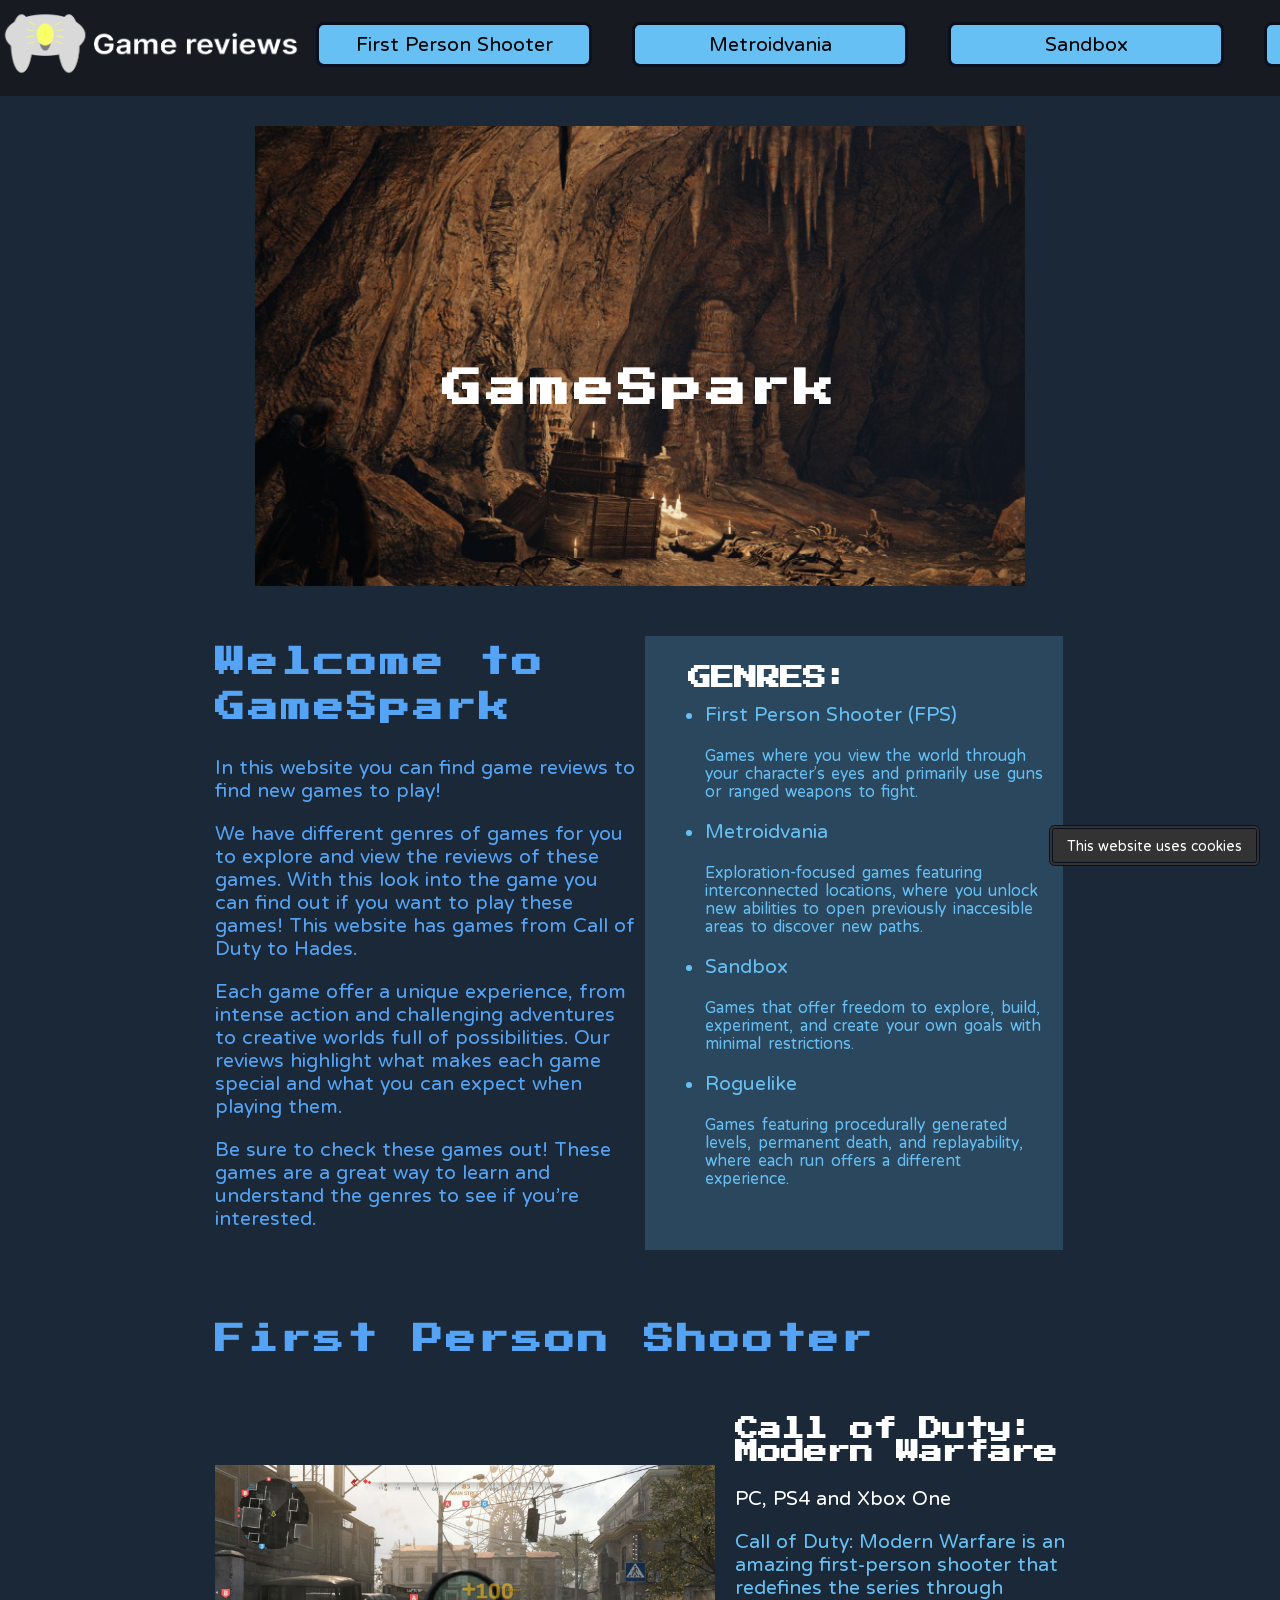
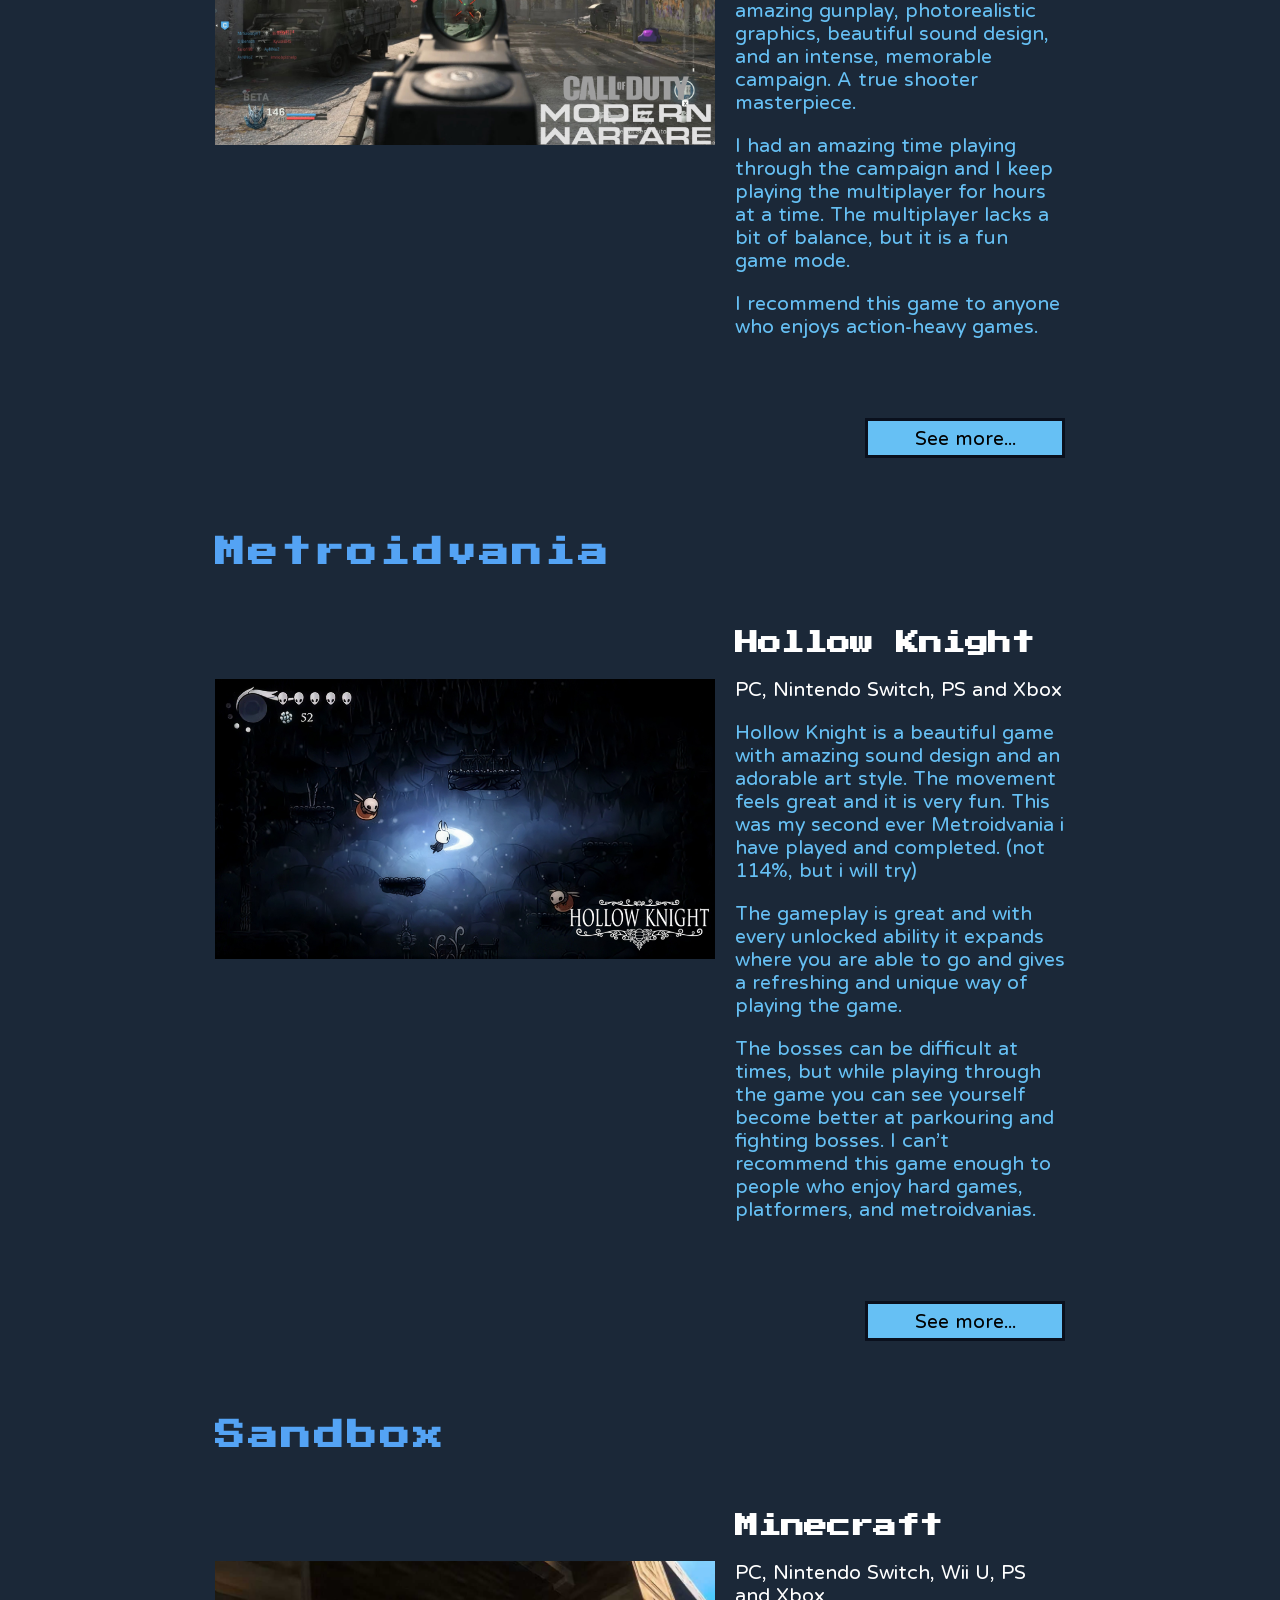
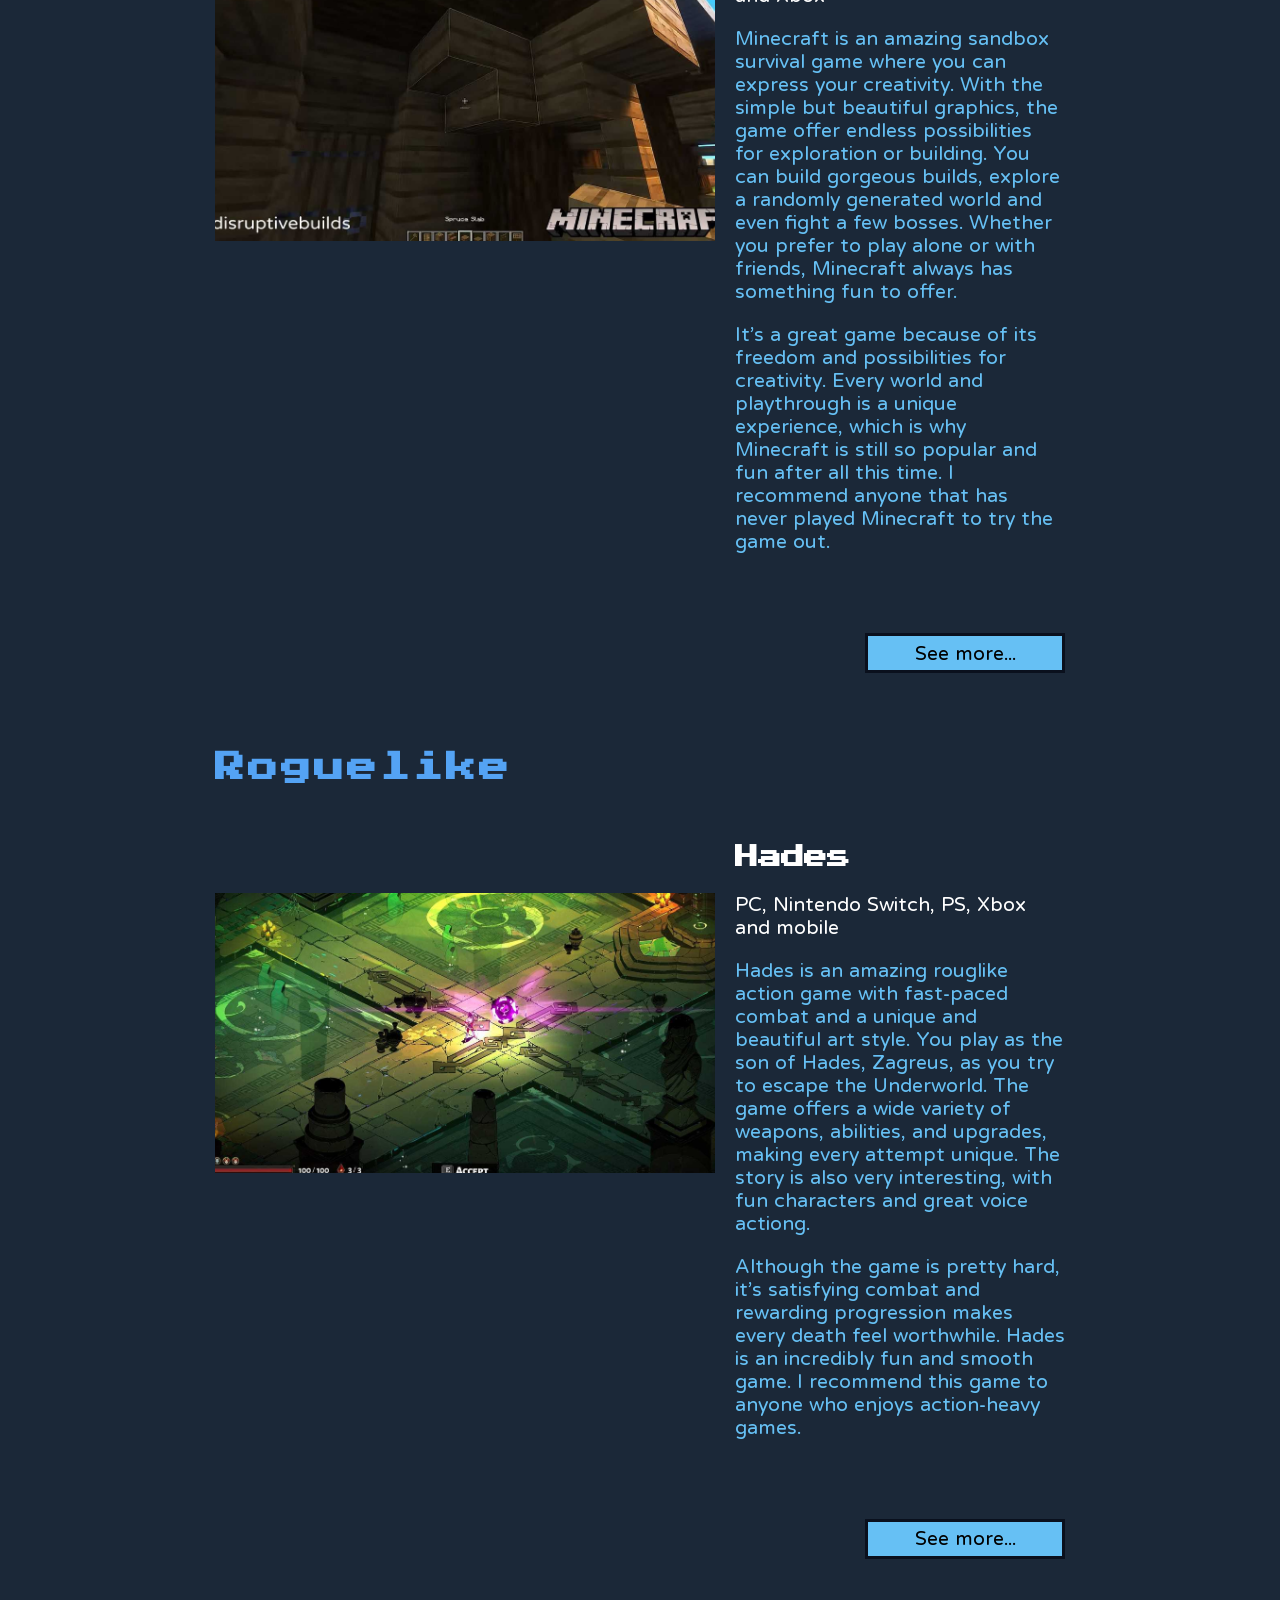
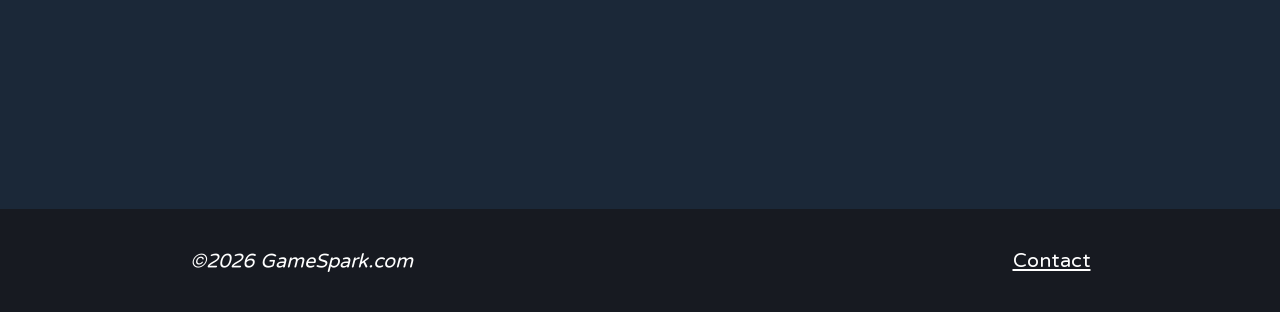
<file: index.html>
<!DOCTYPE html>
<html lang="en">
    <head> 
        <title>Home - GameSpark</title>
        <meta charset="utf-8"/>
        <meta name="Author" content="Laurens de Boer" />
        <meta name="description" content="This is a game review website called GameSpark. In this website you can find game reviews to find new games to play. We have different genres of games for you to explore and view the reviews of these games. With this look into the game you can find out if you want to play these games. This website has games from Call of Duty to Hades "/>
        <meta name="keywords" content="Game,Review,GameSpark,CallOfDuty,HollowKnight,Minecraft,Hades"/>
        <link
            rel="stylesheet"
            type="text/css"
            href="css/stylesheet.css"
        />
        <link 
            rel="icon"
            href="img/favicon.ico" 
            sizes="16x16"
            type="image/ico"
        /> <!-- favicon als naam straks met .ico -->
        <!-- ogg voor audio -->
    </head>
    <body class="grid-container">
            <header>
                <nav class="desktop-nav">
                    <ul>
                        <li class="nav1">
                            <a href="index.html"><img src="img/Logo.png" alt="GameSpark logo" title="GameSpark"/></a> <!-- nu nog tekst later foto <img src="logo.png" button= misschien -->
                        </li>

                        <li class="nav2">
                            <a href="FPS.html">First Person Shooter</a>
                        </li>

                        <li class="nav3">
                            <a href="Metroidvania.html">Metroidvania</a>
                        </li>

                        <li class="nav4">
                            <a href="Sandbox.html">Sandbox</a>
                        </li>

                        <li class="nav5">
                            <a href="Roguelike.html">Roguelike</a>
                        </li>
                        
                        <li class="nav6">
                            <a href="contact.html" class="contact">Contact</a>
                        </li>
                    </ul>
                </nav>

                <section class="mobile-nav">
                    <h3><a href="index.html" class="home-button"><img src="img/m-Logo.png" alt="GameSpark logo" title="GameSpark"/></a></h3>
                    <input type="checkbox" id="menu-toggle">
                    <label for="menu-toggle" class="hamburger">
                        <span></span>
                        <span></span>
                        <span></span>
                    </label>

                    <nav class="hamburger-menu">
                        <ul>
                            <li><a href="FPS.html">First Person Shooter</a></li>
                            <li><a href="Metroidvania.html">Metroidvania</a></li>
                            <li><a href="Sandbox.html">Sandbox</a></li>
                            <li><a href="Roguelike.html">Roguelike</a></li>
                            <li><a href="contact.html">Contact</a></li>
                        </ul>
                    </nav>
                </section>
            </header>
                <section class="hero">
                    <figure>
                        <img class="mainImg" src="./img/Hero.png" alt="A cave in the game Elden Ring" title="Elden Ring cave"/>
                        <figcaption><h1>GameSpark</h1></figcaption>
                    </figure>
                </section>
                <article>
                    <h2>Welcome to <strong>GameSpark</strong></h2>
                    <p>In this website you can find game reviews to find new games to play&excl;</p>
                    <p>We have different genres of games for you to explore and view the reviews of these games&period; With this look into the game you can find out if you want to play these games&excl; This website has games from Call of Duty to Hades&period;</p>
                    <p>Each game offer a unique experience&comma; from intense action and challenging adventures to creative worlds full of possibilities&period; Our reviews highlight what makes each game special and what you can expect when playing them&period;</p>
                    <p>Be sure to check these games out&excl; These games are a great way to learn and understand the genres to see if you&rsquo;re interested&period; </p>
                </article>
                <aside>
                        <h3>Genres&colon;</h3>
                        <ul>
                            <li>
                                <p>First Person Shooter (FPS)</p>
                                <p class="genre">Games where you view the world through your character&rsquo;s eyes and primarily use guns or ranged weapons to fight&period;</p>
                            </li>
                            <li>
                                <p>Metroidvania</p>
                                <p class="genre">Exploration-focused games featuring interconnected locations&comma; where you unlock new abilities to open previously inaccesible areas to discover new paths&period;</p>
                            </li>
                            <li>
                                <p>Sandbox</p>
                                <p class="genre">Games that offer freedom to explore&comma; build&comma; experiment&comma; and create your own goals with minimal restrictions&period;</p>
                            </li>
                            <li>
                                <p>Roguelike</p>
                                <p class="genre">Games featuring procedurally generated levels&comma; permanent death&comma; and replayability&comma; where each run offers a different experience&period;</p>
                            </li>
                        </ul>
                </aside>

                <section class="reviews">
                    <h2>First Person Shooter</h2>
                    <section>
                        <h3><img src="./img/CoD.png" alt="Call of Duty: Modern Warfare gameplay" title="CoD"/></h3>
                        <article>
                            <h3>Call of Duty&colon; Modern Warfare</h3>
                            <p class="consoles">PC&comma; PS4 and Xbox One</p>
                            <p>Call of Duty&colon; Modern Warfare is an amazing first-person shooter that redefines the series through amazing gunplay&comma; photorealistic graphics&comma; beautiful sound design&comma; and an intense&comma; memorable campaign&period; A true shooter masterpiece&period;</p>
                            <p>I had an amazing time playing through the campaign and I keep playing the multiplayer for hours at a time&period; The multiplayer lacks a bit of balance&comma; but it is a fun game mode&period;</p>
                            <p>I recommend this game to anyone who enjoys action&dash;heavy games&period;</p>
                        </article>
                    </section>
                    <form action="FPS.html" method="post"><button>See more...</button></form>
                    <h2>Metroidvania</h2>
                    <section>
                        <h3><img src="./img/HK.png" alt="Hollow Knight gameplay" title="Hollow Knight"/></h3>
                        <article>
                            <h3>Hollow Knight</h3> 
                            <p class="consoles">PC&comma; Nintendo Switch&comma; PS and Xbox</p>
                            <p>Hollow Knight is a beautiful game with amazing sound design and an adorable art style&period; The movement feels great and it is very fun&period; This was my second ever Metroidvania i have played and completed&period; &lpar;not 114&percnt;&comma; but i will try&rpar;</p>
                            <p>The gameplay is great and with every unlocked ability it expands where you are able to go and gives a refreshing and unique way of playing the game&period;</p>
                            <p>The bosses can be difficult at times&comma; but while playing through the game you can see yourself become better at parkouring and fighting bosses&period; I can&rsquo;t recommend this game enough to people who enjoy hard games&comma; platformers&comma; and metroidvanias&period;</p>
                        </article>
                    </section>
                    <form action="Metroidvania.html" method="post"><button>See more...</button></form>
                    <h2>Sandbox</h2>
                    <section>
                        <h3><img src="./img/MC.png" alt="Minecraft gameplay" title="Minecraft"/></h3>
                        <article>
                        <h3>Minecraft</h3> 
                            <p class="consoles">PC&comma; Nintendo Switch&comma; Wii U&comma; PS and Xbox</p>
                            <p>Minecraft is an amazing sandbox survival game where you can express your creativity&period; With the simple but beautiful graphics&comma; the game offer endless possibilities for exploration or building&period; You can build gorgeous builds&comma; explore a randomly generated world and even fight a few bosses&period; Whether you prefer to play alone or with friends&comma; Minecraft always has something fun to offer&period;</p>
                            <p>It&rsquo;s a great game because of its freedom and possibilities for creativity&period; Every world and playthrough is a unique experience&comma; which is why Minecraft is still so popular and fun after all this time&period; I recommend anyone that has never played Minecraft to try the game out&period;</p>
                        </article>
                    </section>
                    <form action="Sandbox.html" method="post"><button>See more...</button></form>
                    <h2>Roguelike</h2>
                    <section>
                        <h3><img src="img/Hades.png" alt="Hades gameplay" title="Hades"/></h3>
                        <article>
                            <h3>Hades</h3>
                            <p class="consoles">PC&comma; Nintendo Switch&comma; PS&comma; Xbox and mobile</p>
                            <p>Hades is an amazing rouglike action game with fast&hyphen;paced combat and a unique and beautiful art style&period; You play as the son of Hades&comma; Zagreus&comma; as you try to escape the Underworld&period; The game offers a wide variety of weapons&comma; abilities&comma; and upgrades&comma; making every attempt unique&period; The story is also very interesting&comma; with fun characters and great voice actiong&period;</p>
                            <p>Although the game is pretty hard&comma; it&rsquo;s satisfying combat and rewarding progression makes every death feel worthwhile&period; Hades is an incredibly fun and smooth game&period; I recommend this game to anyone who enjoys action&dash;heavy games&period;</p>
                        </article>
                    </section>
                    <form action="Roguelike.html" method="post"><button>See more...</button></form>
                </section>

                <section class="mobile-content">
                    <h3><a href="FPS.html">First Person Shooter</a></h3><h3><a href="Metroidvania.html">Metroidvania</a></h3>
                    <h3><a href="Sandbox.html">Sandbox</a></h3><h3><a href="Roguelike.html">Roguelike</a></h3>
                </section>
            <footer>
                <p><em>&copy;2026 GameSpark.com</em></p>
                <a href="contact.html">Contact</a>
            </footer>

            <p class="cookies">This website uses cookies</p>
            <!-- ook proberen om &....; te gebruiken, bij echt alle tekens zoals : '' "" en ? !, waarschijnlijk ook , en mis .-->
    </body>
</html>
</file>
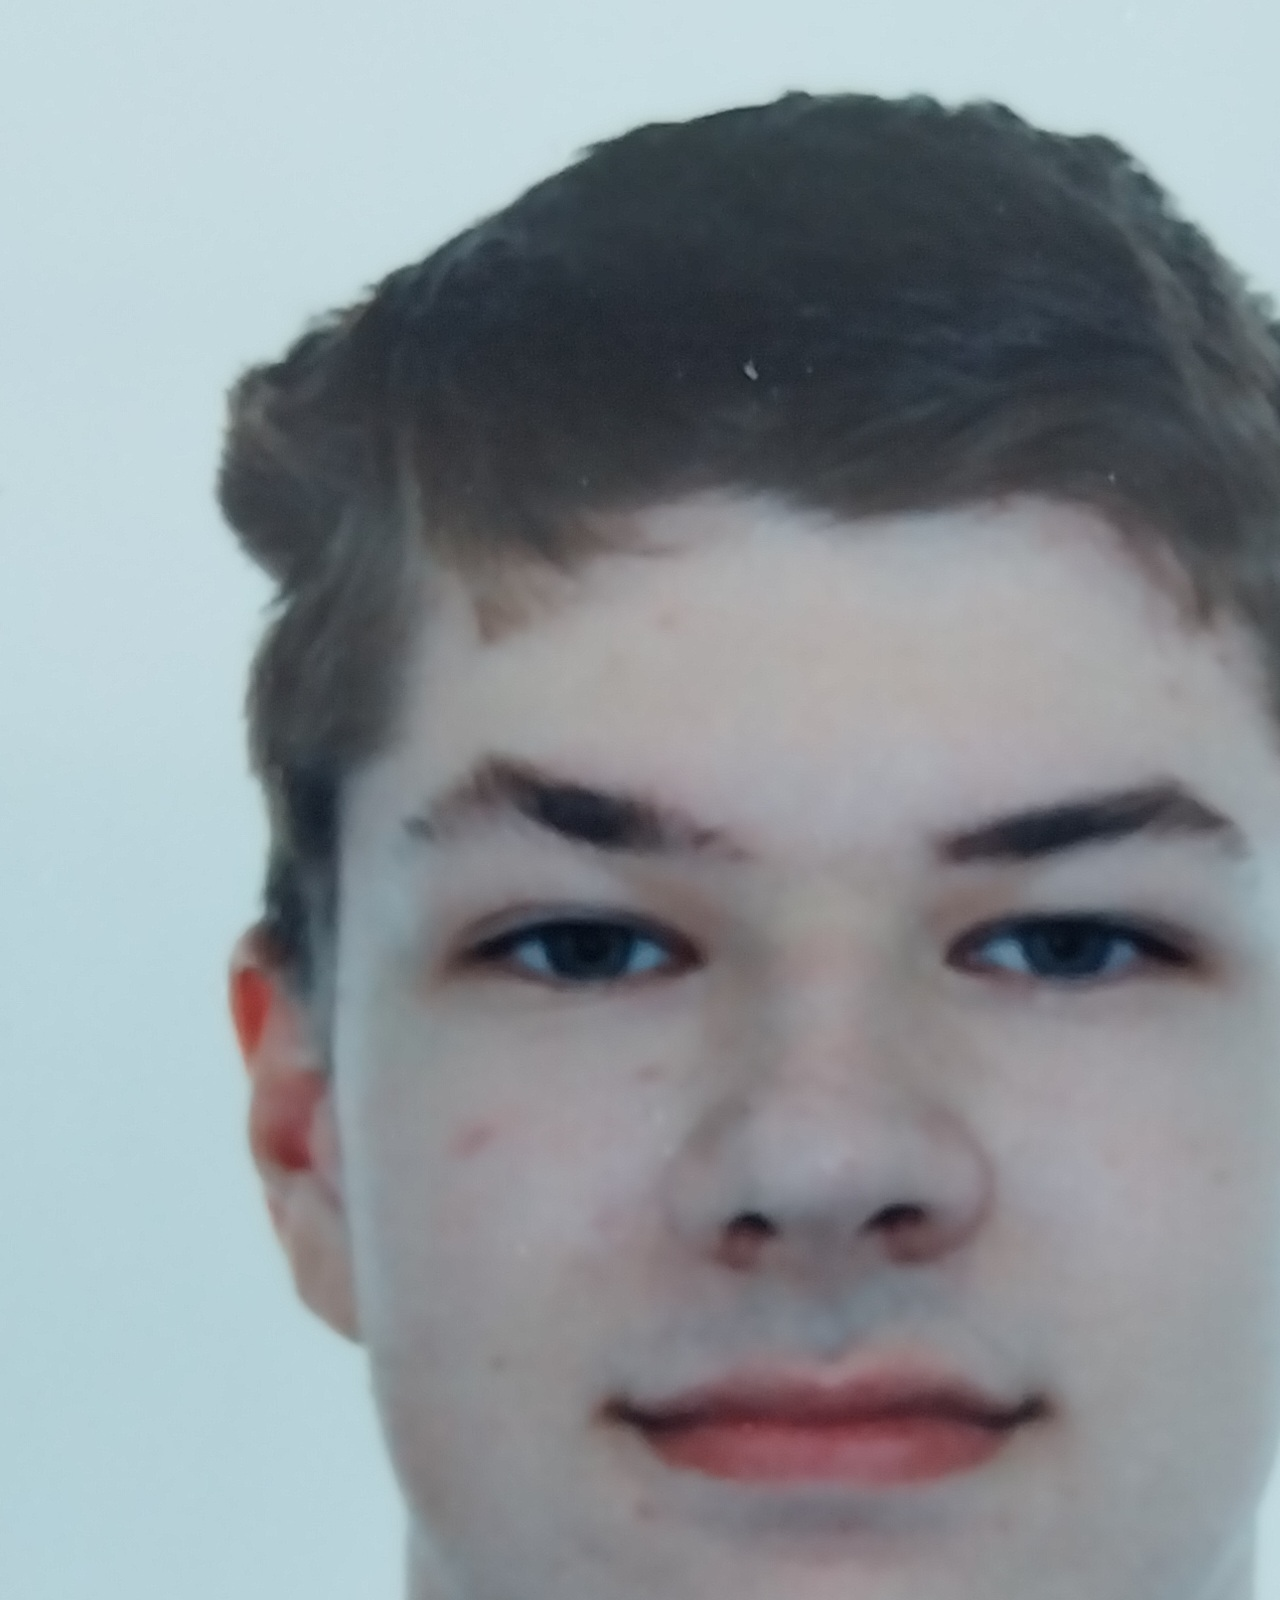
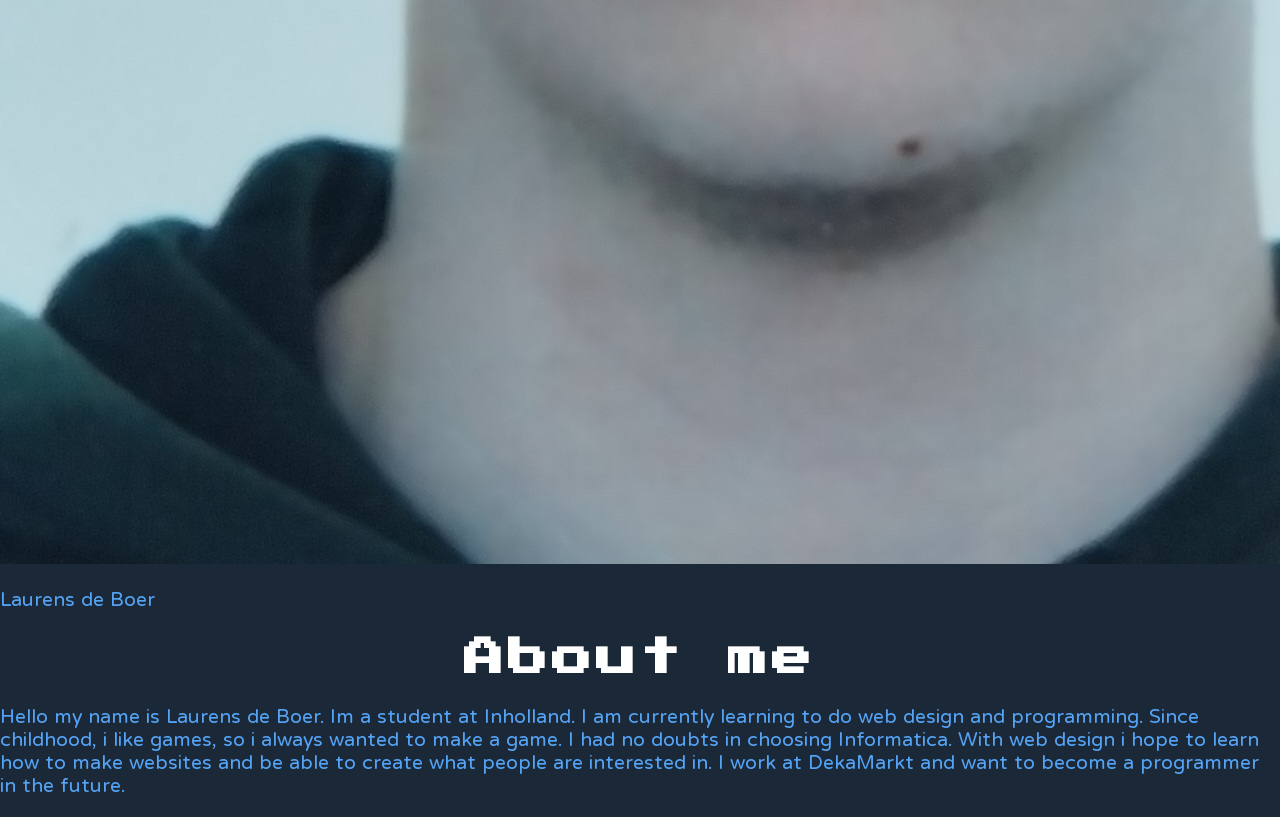
<file: aboutme.html>
<!DOCTYPE html>
<html lang="en">
    <head> 
        <title>About me</title>
        <meta charset="utf-8"/>
        <meta name="about  me" content="I talk about myself"/>
        <link
            rel="stylesheet"
            type="text/css"
            href="css/stylesheet.css"
        />
    </head>
    <body>
        <img src="img/face.jpg" alt="My face"/>
        <p>Laurens de Boer</p>
        <h1>About me</h1>
        <p>
            Hello my name is Laurens de Boer. 
            Im a student at Inholland. I am currently learning to do web design and programming. 
            Since childhood, i like games, so i always wanted to make a game. 
            I had no doubts in choosing Informatica. With web design i hope to learn 
            how to make websites and be able to create what people are interested in.
            I work at DekaMarkt and want to become a programmer in the future.
        </p>
    </body>
</html>
</file>
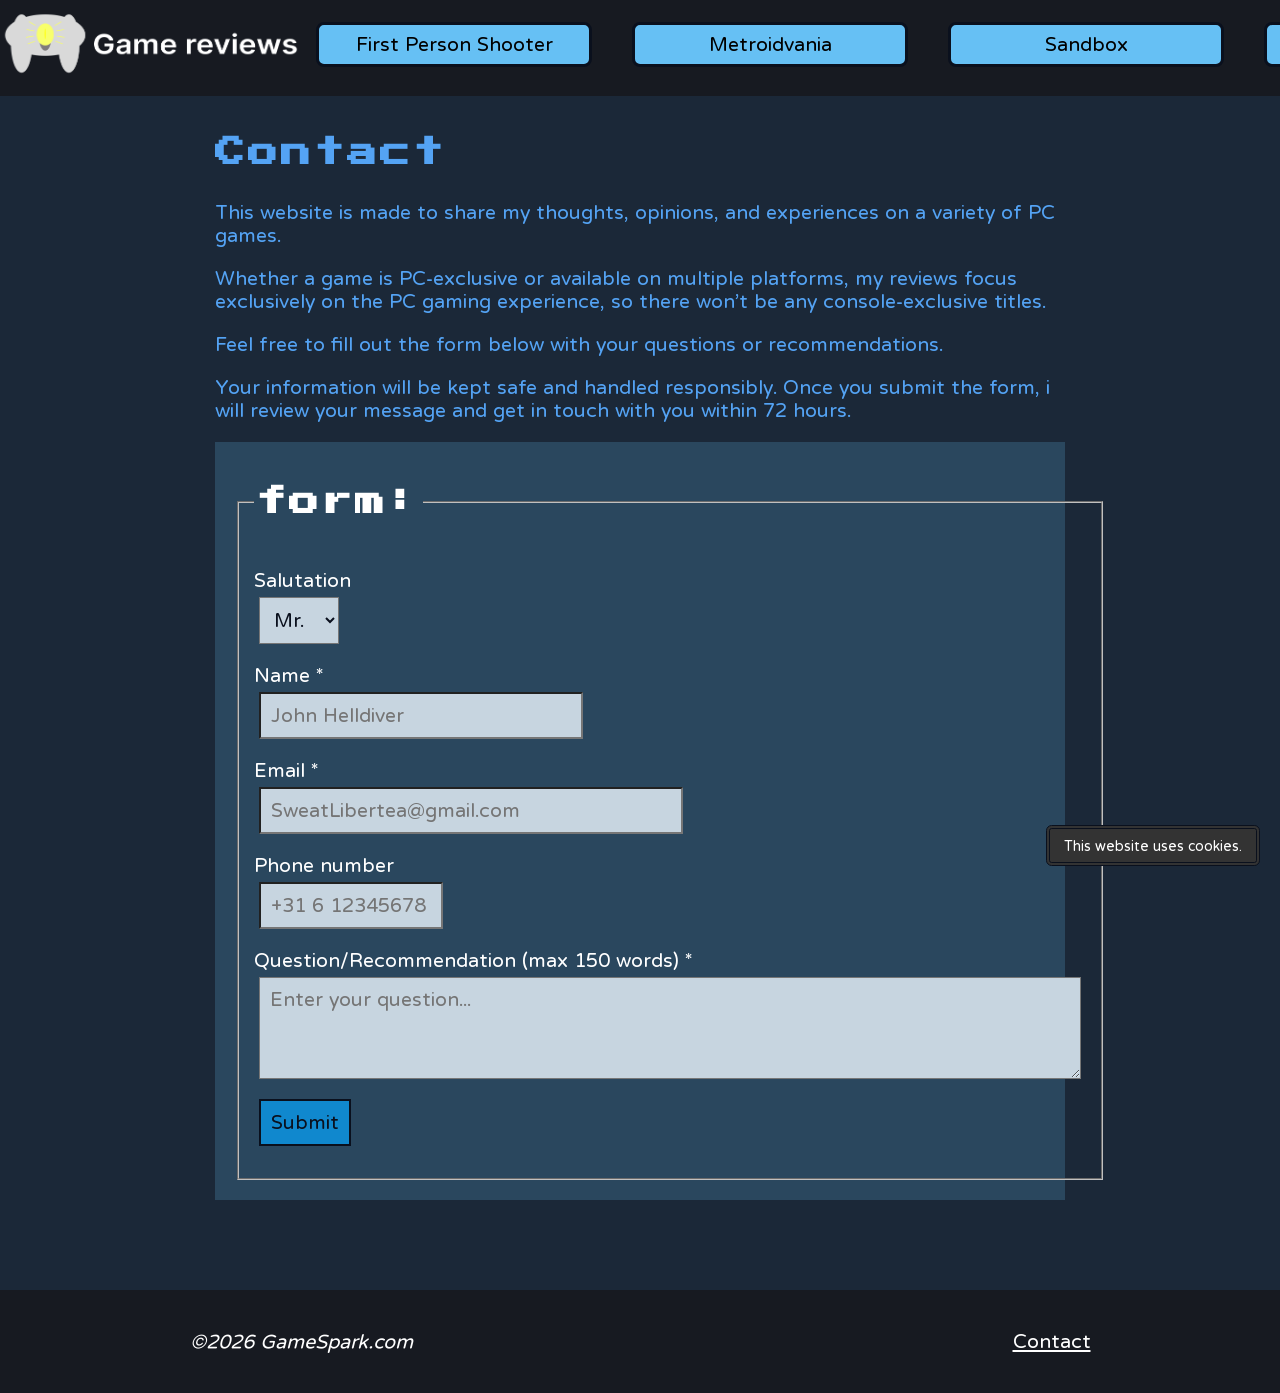
<file: contact.html>
<!DOCTYPE html>
<html lang="en">
    <head> 
        <title>Contact page - GameSpark</title>
        <meta charset="utf-8"/>
        <meta name="Author" content="Laurens de Boer" />
        <meta name="keywords" content="Game,Review,GameSpark,Question,Contact"/>
        <link
            rel="stylesheet"
            type="text/css"
            href="css/stylesheet.css"
        />
        <link 
            rel="icon"
            href="img/favicon.ico" 
            sizes="16x16"
            type="image/ico"
        />
        <!-- eigenlijk ogg voor audio -->
    </head>
    <body class="grid-container-contact">
            <header>
                <nav class="desktop-nav">
                    <ul>
                        <li class="nav1">
                            <a href="index.html"><img src="img/Logo.png" alt="GameSpark logo" title="GameSpark"/></a> <!-- nu nog tekst later foto <img src="logo.png" button= misschien -->
                        </li>

                        <li class="nav2">
                            <a href="FPS.html">First Person Shooter</a>
                        </li>

                        <li class="nav3">
                            <a href="Metroidvania.html">Metroidvania</a>
                        </li>

                        <li class="nav4">
                            <a href="Sandbox.html">Sandbox</a>
                        </li>

                        <li class="nav5">
                            <a href="Roguelike.html">Roguelike</a>
                        </li>
                        
                        <li class="nav6">
                            <a href="contact.html" class="contact">Contact</a>
                        </li>
                    </ul>
                </nav>

                <section class="mobile-nav">
                    <a href="index.html" class="home-button"><img src="img/m-Logo.png" alt="GameSpark logo" title="GameSpark"/></a>
                    <input type="checkbox" id="menu-toggle">
                    <label for="menu-toggle" class="hamburger">
                        <span></span>
                        <span></span>
                        <span></span>
                    </label>

                    <nav class="hamburger-menu">
                        <ul>
                            <li><a href="FPS.html">First Person Shooter</a></li>
                            <li><a href="Metroidvania.html">Metroidvania</a></li>
                            <li><a href="Sandbox.html">Sandbox</a></li>
                            <li><a href="Roguelike.html">Roguelike</a></li>
                            <li><a href="contact.html">Contact</a></li>
                        </ul>
                    </nav>
                </section>
            </header>
        
            <article>
                <h2>Contact</h2>
                <p>This website is made to share my thoughts&comma; opinions&comma; and experiences on a variety of PC games&period;</p>
                <p>Whether a game is PC&dash;exclusive or available on multiple platforms&comma; my reviews focus exclusively on the PC gaming experience&comma; so there won&rsquo;t be any console&dash;exclusive titles&period;</p>
                <p>Feel free to fill out the form below with your questions or recommendations&period;</p>
                <p>Your information will be kept safe and handled responsibly&period; Once you submit the form&comma; i will review your message and get in touch with you within 72 hours&period;</p>
                <section id="form">
                    <form>
                        <fieldset>
                            <legend><h2>form:</h2></legend>
                        
                            <p><label for="sal">Salutation</label>
                            <select id="sal" name="sal">
                                <option value="Mr&period;">Mr&period;</option>
                                <option value="Ms&period;">Ms&period;</option>
                                <option value="None">None</option>
                            </select></p>

                            <p><label for="name">Name &ast;</label>
                            <input type="text" id="name" name="name" placeholder="John Helldiver"> </p>

                            <p><label for="email">Email &ast;</label>
                            <input type="email" id="email" name="email" placeholder="SweatLibertea&commat;gmail&period;com"> </p>

                            <p><label for="phone">Phone number</label>
                            <input type="text" id="phone" name="phone" placeholder="+31 6 12345678"> </p>

                            <p><label>Question&sol;Recommendation &lpar;max 150 words&rpar; &ast;</label>
                            <textarea name="question" placeholder="Enter your question..." class="question"></textarea></p>
                            <p><input type="submit" value="Submit"/></p>
                        </fieldset>
                    </form>
                </section>
            </article>
            <footer>
                <p><em>&copy;2026 GameSpark.com</em></p>
                <a href="contact.html">Contact</a>
            </footer>

            <p class="cookies">This website uses cookies&period;</p>
            <!-- ook proberen om &....; te gebruiken, bij echt alle tekens zoals : '' "" en ? !, waarschijnlijk ook , en mis .-->
    </body>
</html>
</file>
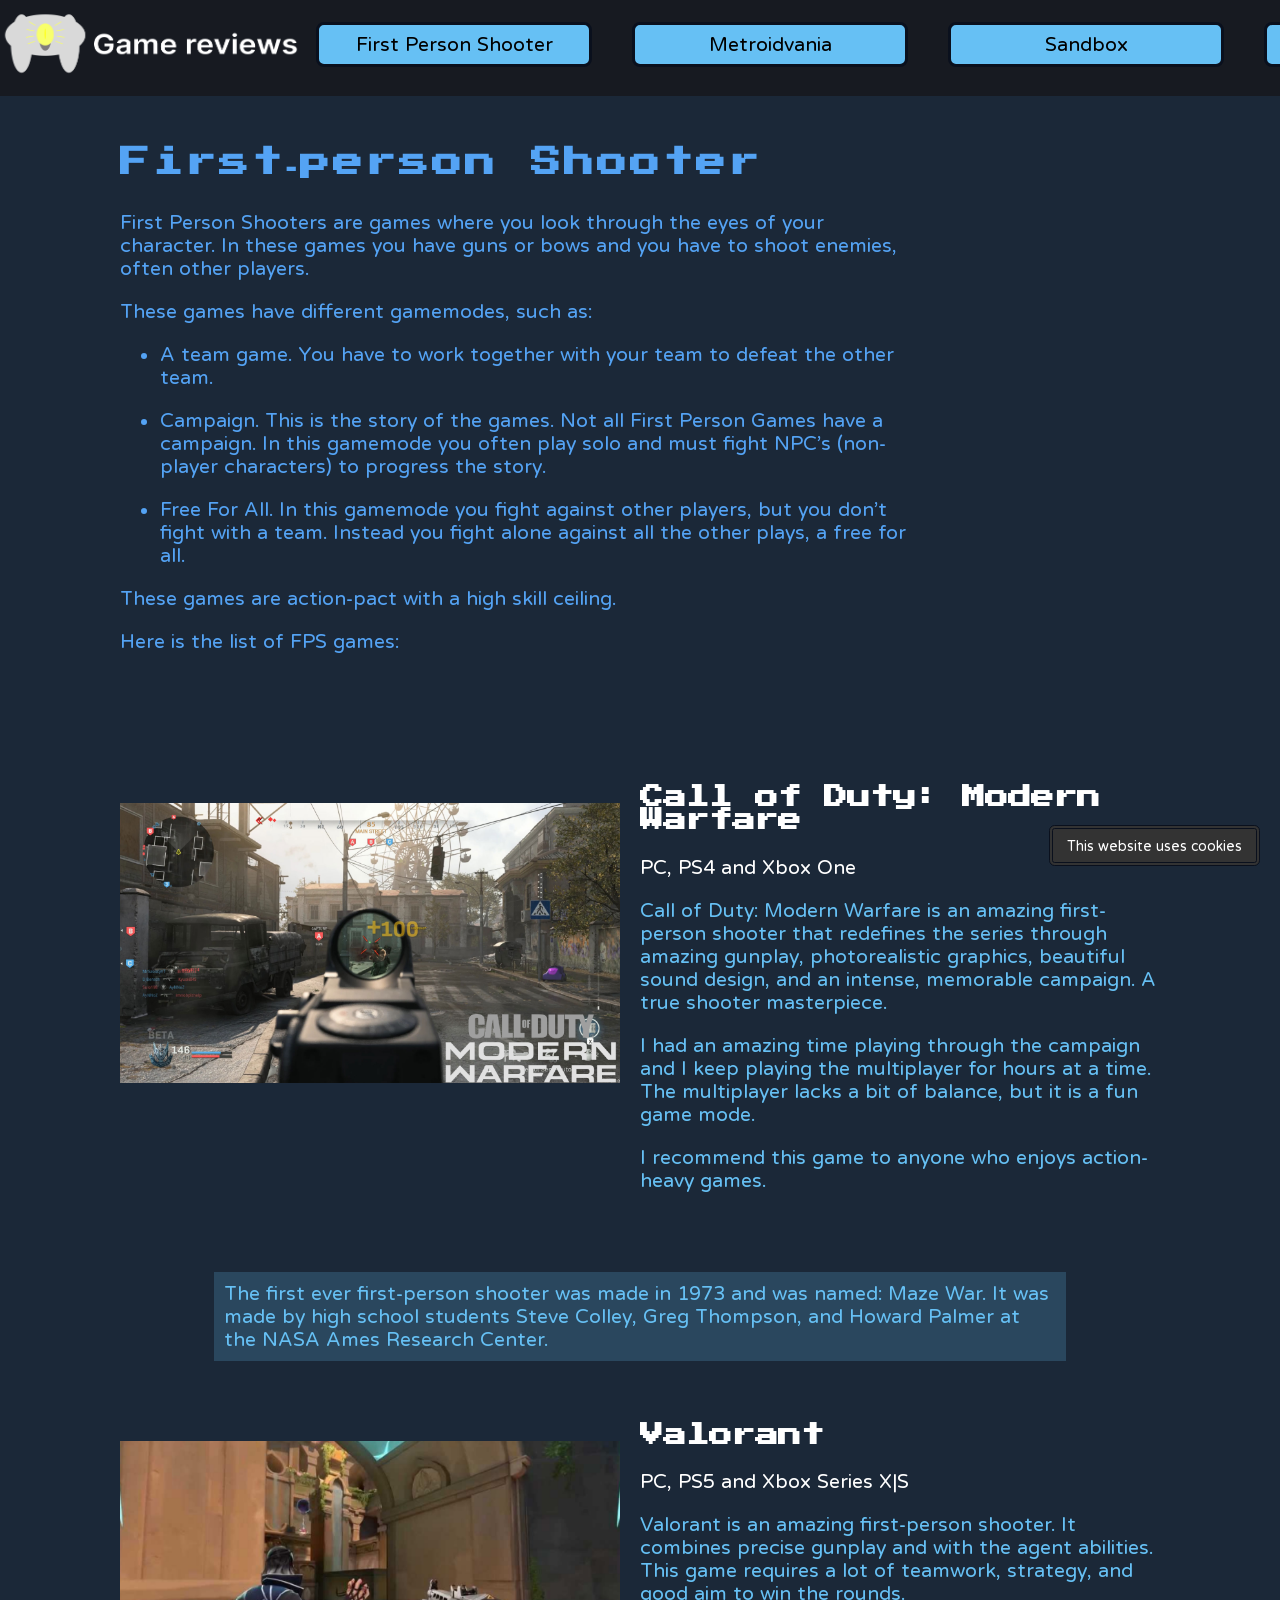
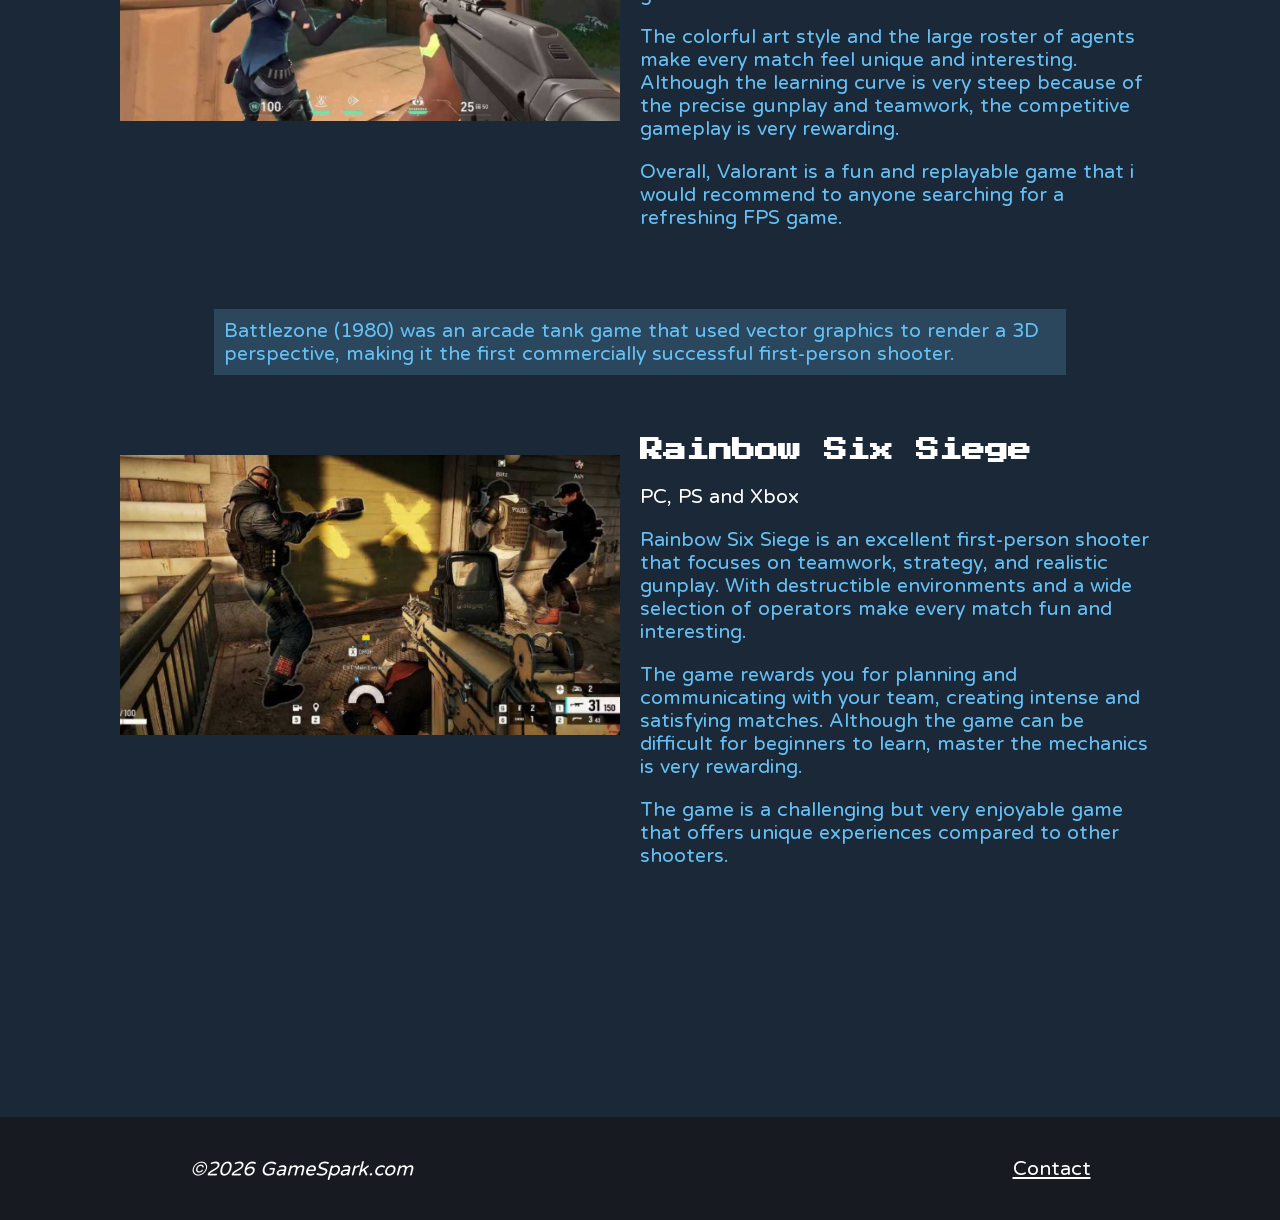
<file: FPS.html>
<!DOCTYPE html>
<html lang="en">
    <head> 
        <title>First Person Shooter - GameSpark</title>
        <meta charset="utf-8"/>
        <meta name="Author" content="Laurens de Boer" />
        <meta name="description" content="This is a page about FPS or First Person Shooter games. In this page you can find reviews about FPS to find new games to play."/>
        <meta name="keywords" content="Game,Review,GameSpark,CallOfDuty,Valorant,RainbowSixSiege"/>
        <link
            rel="stylesheet"
            type="text/css"
            href="css/stylesheet.css"
        />
        <link 
            rel="icon"
            href="img/favicon.ico" 
            sizes="16x16"
            type="image/ico"
        /> <!-- favicon als naam straks met .ico -->
        <!-- ogg voor audio -->
    </head>
    <body class="grid-container">
           <header>
                <nav class="desktop-nav">
                    <ul>
                        <li class="nav1">
                            <a href="index.html"><img src="img/Logo.png" alt="GameSpark logo" title="GameSpark"/></a> <!-- nu nog tekst later foto <img src="logo.png" button= misschien -->
                        </li>

                        <li class="nav2">
                            <a href="FPS.html">First Person Shooter</a>
                        </li>

                        <li class="nav3">
                            <a href="Metroidvania.html">Metroidvania</a>
                        </li>

                        <li class="nav4">
                            <a href="Sandbox.html">Sandbox</a>
                        </li>

                        <li class="nav5">
                            <a href="Roguelike.html">Roguelike</a>
                        </li>
                        
                        <li class="nav6">
                            <a href="contact.html" class="contact">Contact</a>
                        </li>
                    </ul>
                </nav>

                <section class="mobile-nav">
                    <a href="index.html" class="home-button"><img src="img/m-Logo.png" alt="GameSpark logo" title="GameSpark"/></a>
                    <input type="checkbox" id="menu-toggle">
                    <label for="menu-toggle" class="hamburger">
                        <span></span>
                        <span></span>
                        <span></span>
                    </label>

                    <nav class="hamburger-menu">
                        <ul>
                            <li><a href="FPS.html">First Person Shooter</a></li>
                            <li><a href="Metroidvania.html">Metroidvania</a></li>
                            <li><a href="Sandbox.html">Sandbox</a></li>
                            <li><a href="Roguelike.html">Roguelike</a></li>
                            <li><a href="contact.html">Contact</a></li>
                        </ul>
                    </nav>
                </section>
            </header>
                <article class="art-text">
                    <h2>First&dash;person Shooter</h2>
                    <p>First Person Shooters are games where you look through the eyes of your character&period; In these games you have guns or bows and you have to shoot enemies&comma; often other players&period;</p>
                    <p>These games have different gamemodes&comma; such as&colon;</p>
                    <ul>
                        <li>
                            <p>A team game&period; You have to work together with your team to defeat the other team&period;</p>
                        </li>
                        <li>
                            <p>Campaign&period; This is the story of the games&period; Not all First Person Games have a campaign&period; In this gamemode you often play solo and must fight NPC&rsquo;s &lpar;non&dash;player characters&rpar; to progress the story&period;</p>
                        </li>
                        <li>
                            <p>Free For All&period; In this gamemode you fight against other players&comma; but you don&rsquo;t fight with a team&period; Instead you fight alone against all the other plays&comma; a free for all&period;</p>
                        </li>
                    </ul>
                    <p>These games are action&dash;pact with a high skill ceiling&period;</p>
                    <p>Here is the list of FPS games&colon;</p>
                </article>
                <section class="reviews">
                    <section>
                        <img src="./img/CoD.png" alt="Call of Duty&colon; Modern Warfare gameplay" title="CoD"/> 
                        <article>
                            <h3>Call of Duty&colon; Modern Warfare</h3>
                            <p class="consoles">PC&comma; PS4 and Xbox One</p>
                            <p>Call of Duty&colon; Modern Warfare is an amazing first-person shooter that redefines the series through amazing gunplay&comma; photorealistic graphics&comma; beautiful sound design&comma; and an intense&comma; memorable campaign&period; A true shooter masterpiece&period;</p>
                            <p>I had an amazing time playing through the campaign and I keep playing the multiplayer for hours at a time&period; The multiplayer lacks a bit of balance&comma; but it is a fun game mode&period;</p>
                            <p>I recommend this game to anyone who enjoys action&dash;heavy games&period;</p>
                        </article>
                    </section>
                    <p class="facts">The first ever first&dash;person shooter was made in 1973 and was named&colon; Maze War&period; It was made by high school students Steve Colley&comma; Greg Thompson&comma; and Howard Palmer at the NASA Ames Research Center&period;</p>
                    <section>
                        <img src="./img/Valorant.png" alt="Valorant gameplay" title="Valorant"/>
                        <article>
                            <h3>Valorant</h3> 
                            <p class="consoles">PC&comma; PS5 and Xbox Series X&VerticalLine;S</p>
                            <p>Valorant is an amazing first-person shooter&period; It combines precise gunplay and with the agent abilities&period; This game requires a lot of teamwork&comma; strategy&comma; and good aim to win the rounds&period;</p>
                            <p>The colorful art style and the large roster of agents make every match feel unique and interesting&period; Although the learning curve is very steep because of the precise gunplay and teamwork&comma; the competitive gameplay is very rewarding&period;</p>
                            <p>Overall&comma; Valorant is a fun and replayable game that i would recommend to anyone searching for a refreshing FPS game&period;</p>
                        </article>
                    </section>
                    <p class="facts">Battlezone &lpar;1980&rpar; was an arcade tank game that used vector graphics to render a 3D perspective&comma; making it the first commercially successful first&dash;person shooter&period;</p>
                    <section>
                        <img src="./img/RSS.png" alt="Rainbow Six Siege gameplay" title="Rainbow Six Siege"/>
                        <article>
                        <h3>Rainbow Six Siege</h3> 
                        <p class="consoles">PC&comma; PS and Xbox</p>
                        <p>Rainbow Six Siege is an excellent first-person shooter that focuses on teamwork&comma; strategy&comma; and realistic gunplay&period; With destructible environments and a wide selection of operators make every match fun and interesting&period;</p>
                        <p>The game rewards you for planning and communicating with your team&comma; creating intense and satisfying matches&period; Although the game can be difficult for beginners to learn&comma; master the mechanics is very rewarding&period;</p>
                        <p>The game is a challenging but very enjoyable game that offers unique experiences compared to other shooters&period;</p>
                        </article>
                    </section>
                </section>
            <section class="mobile-page">
                <section class="mobile-carousel">
                    <input type="radio" name="fps-slide" id="slide1" checked>
                    <input type="radio" name="fps-slide" id="slide2">
                    <input type="radio" name="fps-slide" id="slide3">

                    <section class="carousel">
                        <section class="c-slide slide1">
                            <img src="img/CoD.png" alt="CoD gameplay" title="CoD">
                            <h3>Call of Duty&colon; Modern Warfare</h3>
                            <p>Call of Duty&colon; Modern Warfare is an amazing first-person shooter that redefines the series through amazing gunplay&comma; photorealistic graphics&comma; beautiful sound design&comma; and an intense&comma; memorable campaign&period; A true shooter masterpiece&period;</p>
                            <p>I had an amazing time playing through the campaign and I keep playing the multiplayer for hours at a time&period; The multiplayer lacks a bit of balance&comma; but it is a fun game mode&period;</p>
                            <p>I recommend this game to anyone who enjoys action&dash;heavy games&period;</p>
                        </section>

                        <section class="c-slide slide2">
                            <img src="img/Valorant.png" alt="Valorant gameplay" title="Valorant">
                            <h3>Valorant</h3> 
                            <p>Valorant is an amazing first-person shooter&period; It combines precise gunplay and with the agent abilities&period; This game requires a lot of teamwork&comma; strategy&comma; and good aim to win the rounds&period;</p>
                            <p>The colorful art style and the large roster of agents make every match feel unique and interesting&period; Although the learning curve is very steep because of the precise gunplay and teamwork&comma; the competitive gameplay is very rewarding&period;</p>
                            <p>Overall&comma; Valorant is a fun and replayable game that i would recommend to anyone searching for a refreshing FPS game&period;</p>
                        </section>

                        <section class="c-slide slide3">
                            <img src="img/RSS.png" alt="Rainbow Six Siege gameplay" title="Rainbow Six Siege">
                            <h3>Rainbow Six Siege</h3> 
                            <p class="consoles">PC&comma; PS and Xbox</p>
                            <p>Rainbow Six Siege is an excellent first-person shooter that focuses on teamwork&comma; strategy&comma; and realistic gunplay&period; With destructible environments and a wide selection of operators make every match fun and interesting&period;</p>
                            <p>The game rewards you for planning and communicating with your team&comma; creating intense and satisfying matches&period; Although the game can be difficult for beginners to learn&comma; master the mechanics is very rewarding&period;</p>
                            <p>The game is a challenging but very enjoyable game that offers unique experiences compared to other shooters&period;</p>
                        </section>
                    </section>

                    <section class="carousel-buttons">
                        <label for="slide3" class="left left1"></label>
                        <label for="slide1" class="left left2"></label>
                        <label for="slide2" class="left left3"></label>

                        <label for="slide2" class="right right1"></label>
                        <label for="slide3" class="right right2"></label>
                        <label for="slide1" class="right right3"></label>
                    </section>
                </section>

                <section class="mobile-funfacts">
                    <h2>Fun facts!</h2>
                    <ul>

                        <li>
                            <p>Fun fact number 1&colon;</p>
                            <p>The first ever first&dash;person shooter was made in 1973 and was named&colon; Maze War&period; It was made by high school students Steve Colley&comma; Greg Thompson&comma; and Howard Palmer at the NASA Ames Research Center&period;</p>
                        </li>

                        <li>
                            <p>Fun fact number 2&colon;</p>
                            <p>Battlezone &lpar;1980&rpar; was an arcade tank game that used vector graphics to render a 3D perspective&comma; making it the first commercially successful first&dash;person shooter&period;</p>
                        </li>
                    </ul>
                </section>
            </section>
            <footer>
                <p><em>&copy;2026 GameSpark.com</em></p>
                <a href="contact.html">Contact</a>
            </footer>

            <p class="cookies">This website uses cookies</p>
            <!-- ook proberen om &....; te gebruiken, bij echt alle tekens zoals : '' "" en ? !, waarschijnlijk ook , en mis .-->
    </body>
</html>
</file>
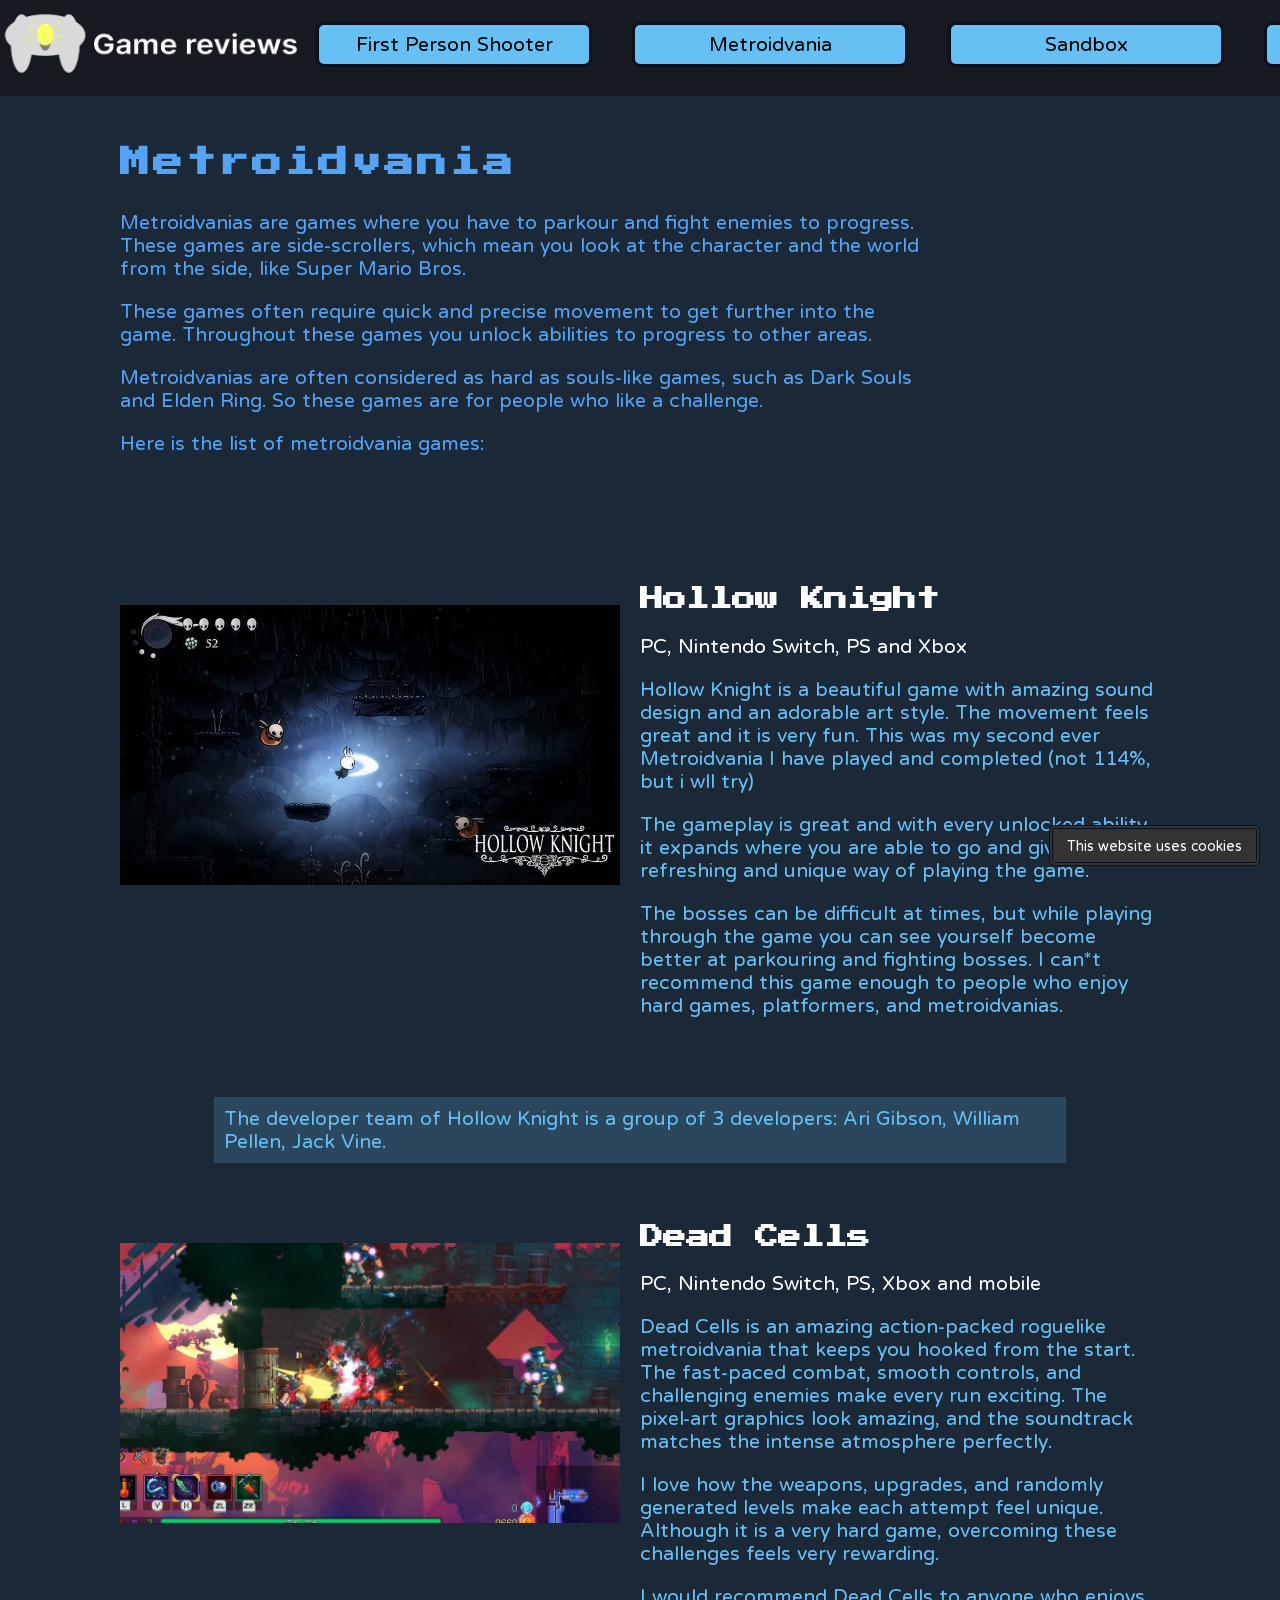
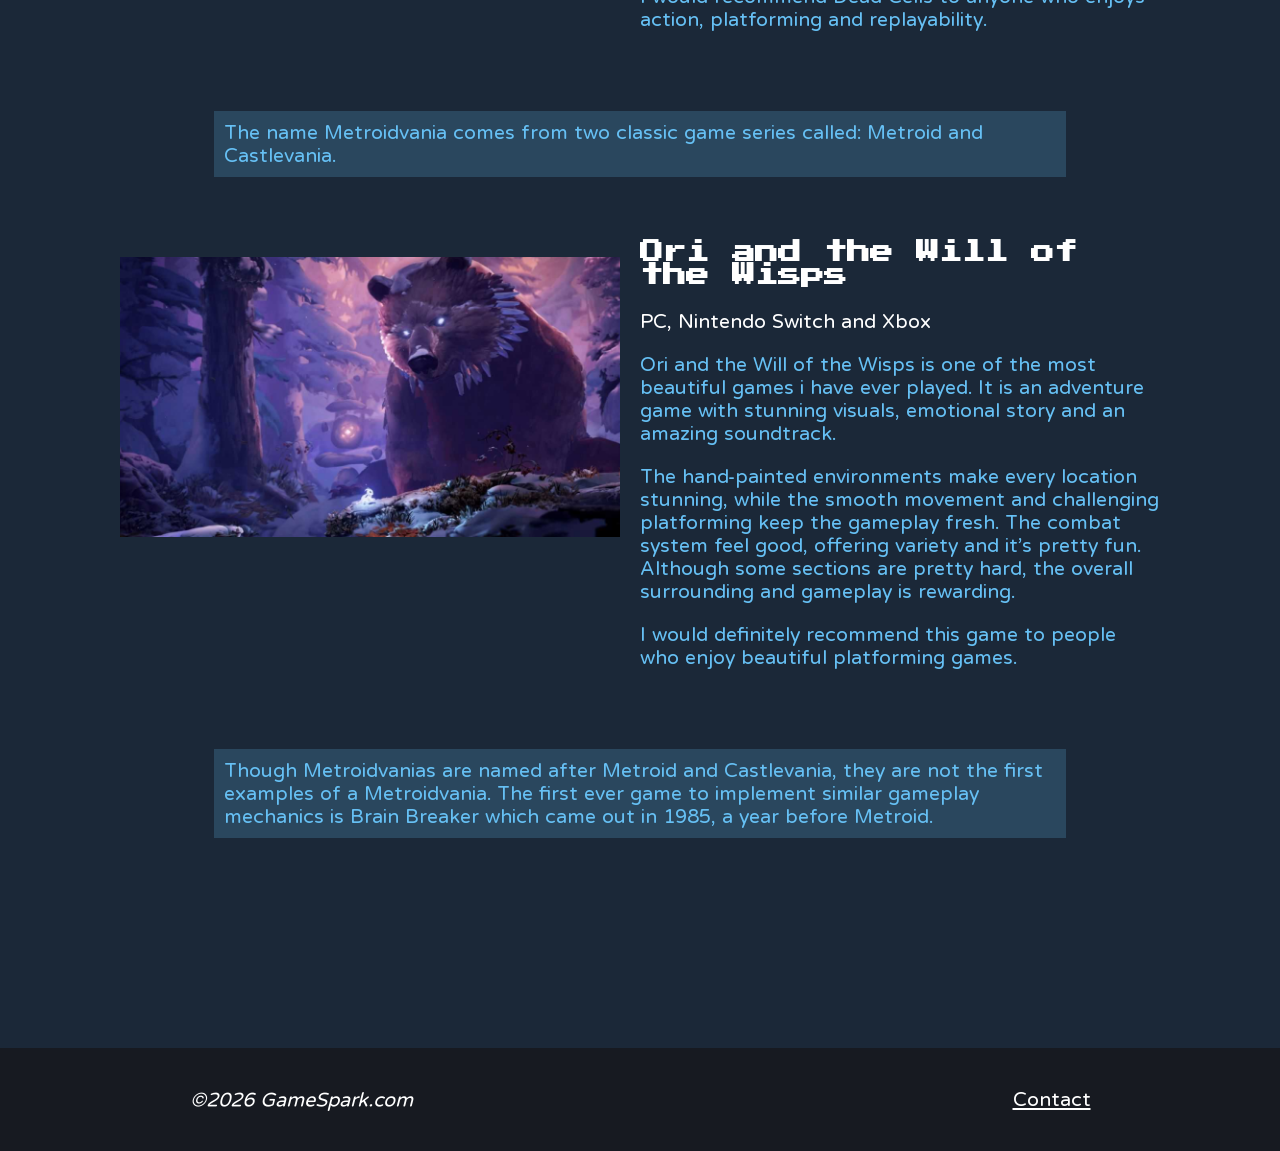
<file: Metroidvania.html>
<!DOCTYPE html>
<html lang="en">
    <head> 
        <title>Metroidvania - GameSpark</title>
        <meta charset="utf-8"/>
        <meta name="Author" content="Laurens de Boer" />
        <meta name="description" content="This is a page about metroidvania games. In this page you can find reviews about metroidvania to find new games to play."/>
        <meta name="keywords" content="Game,Review,GameSpark,HollowKnight,DeadCells,OriandtheWilloftheWisps"/>
        <link
            rel="stylesheet"
            type="text/css"
            href="css/stylesheet.css"
        />
        <link 
            rel="icon"
            href="img/favicon.ico" 
            sizes="16x16"
            type="image/ico"
        />
    </head>
    <body class="grid-container">
            <header>
                <nav class="desktop-nav">
                    <ul>
                        <li class="nav1">
                            <a href="index.html"><img src="img/Logo.png" alt="GameSpark logo" title="GameSpark"/></a> <!-- nu nog tekst later foto <img src="logo.png" button= misschien -->
                        </li>

                        <li class="nav2">
                            <a href="FPS.html">First Person Shooter</a>
                        </li>

                        <li class="nav3">
                            <a href="Metroidvania.html">Metroidvania</a>
                        </li>

                        <li class="nav4">
                            <a href="Sandbox.html">Sandbox</a>
                        </li>

                        <li class="nav5">
                            <a href="Roguelike.html">Roguelike</a>
                        </li>
                        
                        <li class="nav6">
                            <a href="contact.html" class="contact">Contact</a>
                        </li>
                    </ul>
                </nav>

                <section class="mobile-nav">
                    <a href="index.html" class="home-button"><img src="img/m-Logo.png" alt="GameSpark logo" title="GameSpark"/></a>
                    <input type="checkbox" id="menu-toggle">
                    <label for="menu-toggle" class="hamburger">
                        <span></span>
                        <span></span>
                        <span></span>
                    </label>

                    <nav class="hamburger-menu">
                        <ul>
                            <li><a href="FPS.html">First Person Shooter</a></li>
                            <li><a href="Metroidvania.html">Metroidvania</a></li>
                            <li><a href="Sandbox.html">Sandbox</a></li>
                            <li><a href="Roguelike.html">Roguelike</a></li>
                            <li><a href="contact.html">Contact</a></li>
                        </ul>
                    </nav>
                </section>
            </header>
                <article class="art-text">
                    <h2>Metroidvania</h2>
                    <p>Metroidvanias are games where you have to parkour and fight enemies to progress&period; These games are side&dash;scrollers&comma; which mean you look at the character and the world from the side&comma; like Super Mario Bros&period; </p>
                    <p>These games often require quick and precise movement to get further into the game&period; Throughout these games you unlock abilities to progress to other areas&period;</p>    
                    <p>Metroidvanias are often considered as hard as souls&dash;like games&comma; such as Dark Souls and Elden Ring&period; So these games are for people who like a challenge&period;</p>
                    <p>Here is the list of metroidvania games&colon;</p>
                </article>
                <section class="reviews">
                    <section>
                        <img src="./img/HK.png" alt="Hollow Knight gameplay" title="Hollow Knight"/> 
                        <article>
                            <h3>Hollow Knight</h3>
                            <p class="consoles">PC&comma; Nintendo Switch&comma; PS and Xbox</p>
                            <p>Hollow Knight is a beautiful game with amazing sound design and an adorable art style&period; The movement feels great and it is very fun&period; This was my second ever Metroidvania I have played and completed &lpar;not 114&percnt;&comma; but i wll try&rpar;</p>
                            <p>The gameplay is great and with every unlocked ability it expands where you are able to go and gives a refreshing and unique way of playing the game&period;</p>
                            <p>The bosses can be difficult at times&comma; but while playing through the game you can see yourself become better at parkouring and fighting bosses&period; I can&ast;t recommend this game enough to people who enjoy hard games&comma; platformers&comma; and metroidvanias&period;</p>
                        </article>
                    </section>
                    <p class="facts">The developer team of Hollow Knight is a group of 3 developers&colon; Ari Gibson&comma; William Pellen&comma; Jack Vine&period;</p>
                    <section>
                        <img src="./img/DC.png" alt="Dead Cells gameplay" title="Dead Cells"/>
                        <article>
                            <h3>Dead Cells</h3> 
                            <p class="consoles">PC&comma; Nintendo Switch&comma; PS&comma; Xbox and mobile</p>
                            <p>Dead Cells is an amazing action&dash;packed roguelike metroidvania that keeps you hooked from the start&period; The fast-paced combat&comma; smooth controls&comma; and challenging enemies make every run exciting&period; The pixel&dash;art graphics look amazing&comma; and the soundtrack matches the intense atmosphere perfectly&period;</p>
                            <p>I love how the weapons&comma; upgrades&comma; and randomly generated levels make each attempt feel unique&period; Although it is a very hard game&comma; overcoming these challenges feels very rewarding&period;</p>
                            <p>I would recommend Dead Cells to anyone who enjoys action&comma; platforming and replayability&period;</p>
                        </article>
                    </section>
                    <p class="facts">The name Metroidvania comes from two classic game series called&colon; Metroid and Castlevania&period;</p>
                    <section>
                        <img src="./img/Ori.png" alt="Ori and the Will of the Wisps gameplay" title="Ori and the Will of the Wisps"/>
                        <article>
                            <h3>Ori and the Will of the Wisps</h3> 
                            <p class="consoles">PC&comma; Nintendo Switch and Xbox</p>
                            <p>Ori and the Will of the Wisps is one of the most beautiful games i have ever played&period; It is an adventure game with stunning visuals&comma; emotional story and an amazing soundtrack&period;</p>
                            <p>The hand&dash;painted environments make every location stunning&comma; while the smooth movement and challenging platforming keep the gameplay fresh&period; The combat system feel good&comma; offering variety and it&rsquo;s pretty fun&period; Although some sections are pretty hard&comma; the overall surrounding and gameplay is rewarding&period;</p>
                            <p>I would definitely recommend this game to people who enjoy beautiful platforming games&period;</p>
                        </article>
                    </section>
                    <p class="facts">Though Metroidvanias are named after Metroid and Castlevania&comma; they are not the first examples of a Metroidvania&period; The first ever game to implement similar gameplay mechanics is Brain Breaker which came out in 1985&comma; a year before Metroid&period;</p>
                </section>
            <section class="mobile-page">
                <section class="mobile-carousel">
                    <input type="radio" name="fps-slide" id="slide1" checked>
                    <input type="radio" name="fps-slide" id="slide2">
                    <input type="radio" name="fps-slide" id="slide3">

                    <section class="carousel">
                        <section class="c-slide slide1">
                            <img src="./img/HK.png" alt="Hollow Knight gameplay" title="Hollow Knight"/> 
                            <h3>Hollow Knight</h3>
                            <p>Hollow Knight is a beautiful game with amazing sound design and an adorable art style&period; The movement feels great and it is very fun&period; This was my second ever Metroidvania I have played and completed &lpar;not 114&percnt;&comma; but i wll try&rpar;</p>
                            <p>The gameplay is great and with every unlocked ability it expands where you are able to go and gives a refreshing and unique way of playing the game&period;</p>
                            <p>The bosses can be difficult at times&comma; but while playing through the game you can see yourself become better at parkouring and fighting bosses&period; I can&ast;t recommend this game enough to people who enjoy hard games&comma; platformers&comma; and metroidvanias&period;</p>
                        </section>

                        <section class="c-slide slide2">
                            <img src="./img/DC.png" alt="Dead Cells gameplay" title="Dead Cells"/>
                            <h3>Dead Cells</h3> 
                            <p>Dead Cells is an amazing action&dash;packed roguelike metroidvania that keeps you hooked from the start&period; The fast-paced combat&comma; smooth controls&comma; and challenging enemies make every run exciting&period; The pixel&dash;art graphics look amazing&comma; and the soundtrack matches the intense atmosphere perfectly&period;</p>
                            <p>I love how the weapons&comma; upgrades&comma; and randomly generated levels make each attempt feel unique&period; Although it is a very hard game&comma; overcoming these challenges feels very rewarding&period;</p>
                            <p>I would recommend Dead Cells to anyone who enjoys action&comma; platforming and replayability&period;</p>
                        </section>

                        <section class="c-slide slide3">
                            <img src="./img/Ori.png" alt="Ori and the Will of the Wisps gameplay" title="Ori and the Will of the Wisps"/>
                            <h3>Ori and the Will of the Wisps</h3> 
                            <p>Ori and the Will of the Wisps is one of the most beautiful games i have ever played&period; It is an adventure game with stunning visuals&comma; emotional story and an amazing soundtrack&period;</p>
                            <p>The hand&dash;painted environments make every location stunning&comma; while the smooth movement and challenging platforming keep the gameplay fresh&period; The combat system feel good&comma; offering variety and it&rsquo;s pretty fun&period; Although some sections are pretty hard&comma; the overall surrounding and gameplay is rewarding&period;</p>
                            <p>I would definitely recommend this game to people who enjoy beautiful platforming games&period;</p>
                        </section>
                    </section>

                    <section class="carousel-buttons">
                        <label for="slide3" class="left left1"></label>
                        <label for="slide1" class="left left2"></label>
                        <label for="slide2" class="left left3"></label>

                        <label for="slide2" class="right right1"></label>
                        <label for="slide3" class="right right2"></label>
                        <label for="slide1" class="right right3"></label>
                    </section>
                </section>

                <section class="mobile-funfacts">
                    <h2>Fun facts!</h2>
                    <ul>

                        <li>
                            <p>Fun fact number 1&colon;</p>
                            <p>The developer team of Hollow Knight is a group of 3 developers&colon; Ari Gibson&comma; William Pellen&comma; Jack Vine&period;</p>
                        </li>

                        <li>
                            <p>Fun fact number 2&colon;</p>
                            <p>The name Metroidvania comes from two classic game series called&colon; Metroid and Castlevania&period;</p>
                        </li>

                        <li>
                            <p>Fun fact number 3&colon;</p>
                            <p>Though Metroidvanias are named after Metroid and Castlevania&comma; they are not the first examples of a Metroidvania&period; The first ever game to implement similar gameplay mechanics is Brain Breaker which came out in 1985&comma; a year before Metroid&period;</p>
                        </li>
                    </ul>
                </section>
            </section>
            <footer>
                <p><em>&copy;2026 GameSpark.com</em></p>
                <a href="contact.html">Contact</a>
            </footer>

            <p class="cookies">This website uses cookies</p>
            <!-- ook proberen om &....; te gebruiken, bij echt alle tekens zoals : '' "" en ? !, waarschijnlijk ook , en mis .-->
    </body>
</html>
</file>
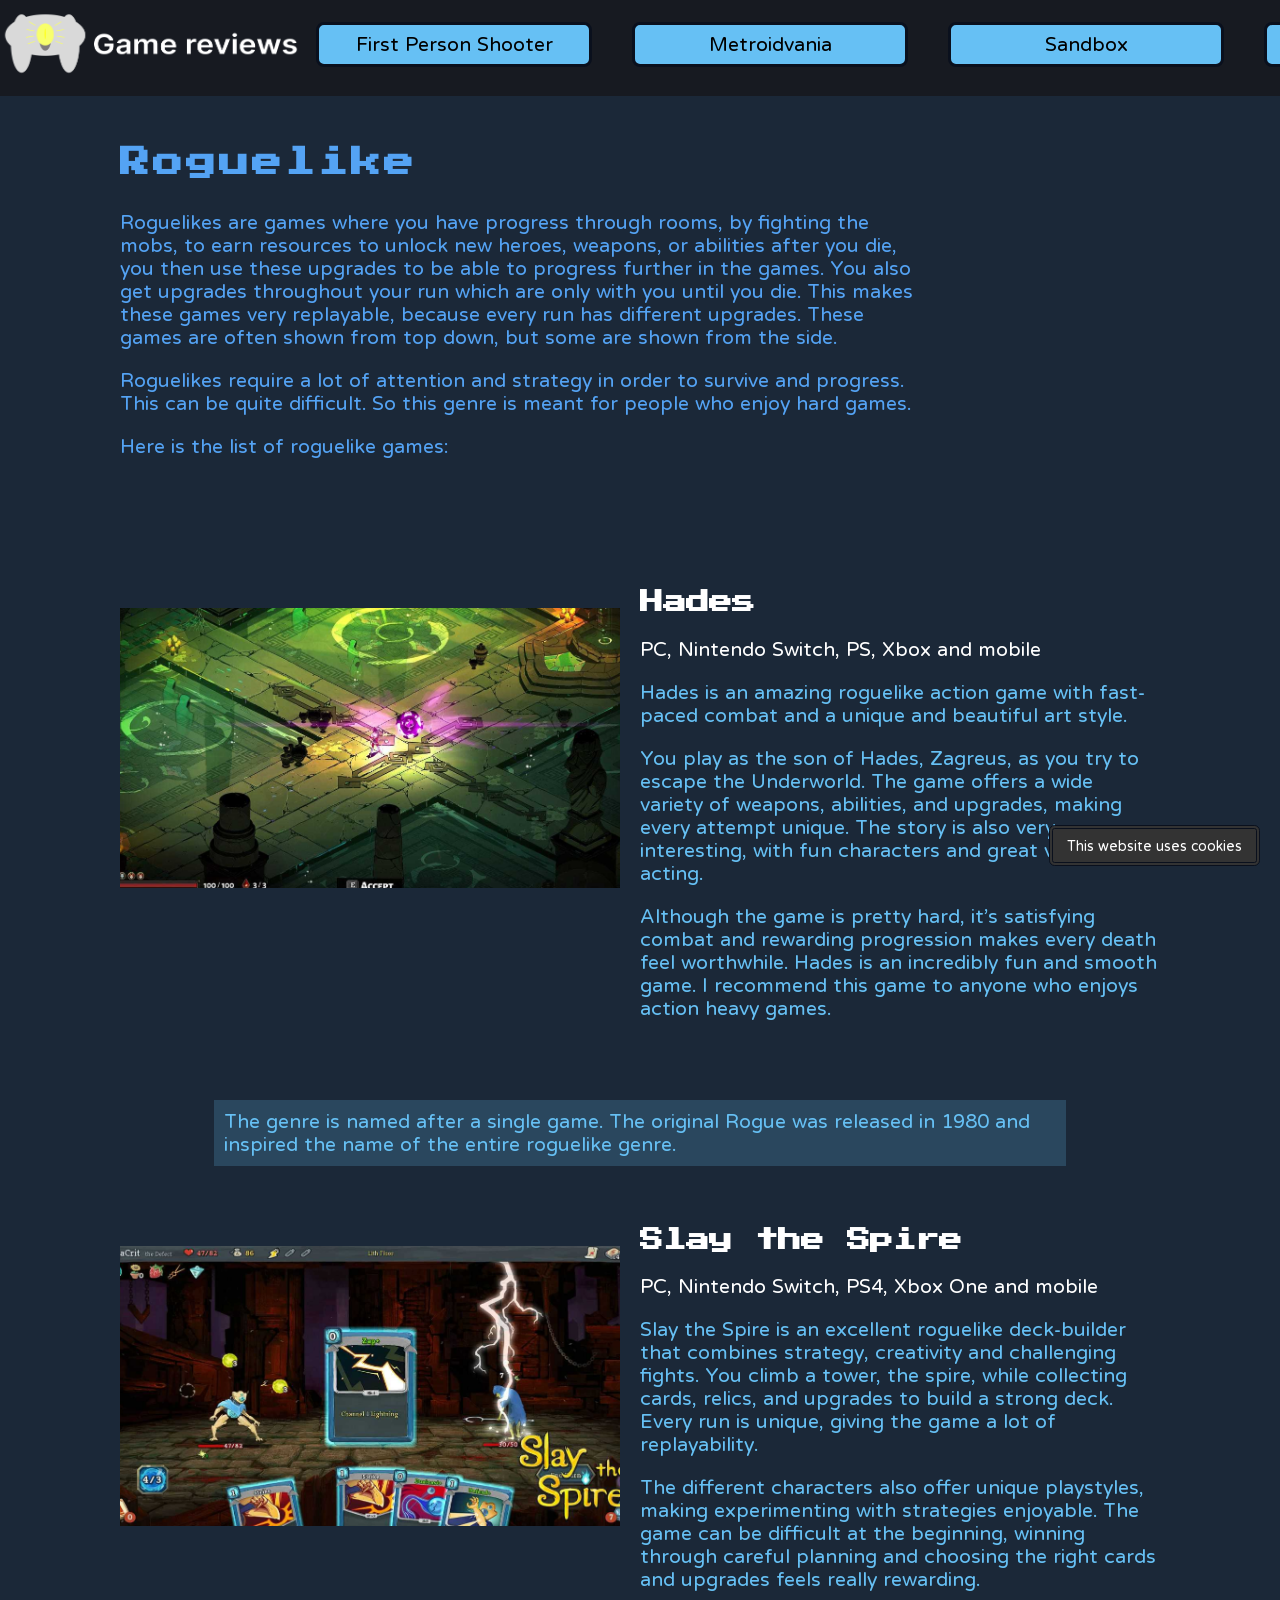
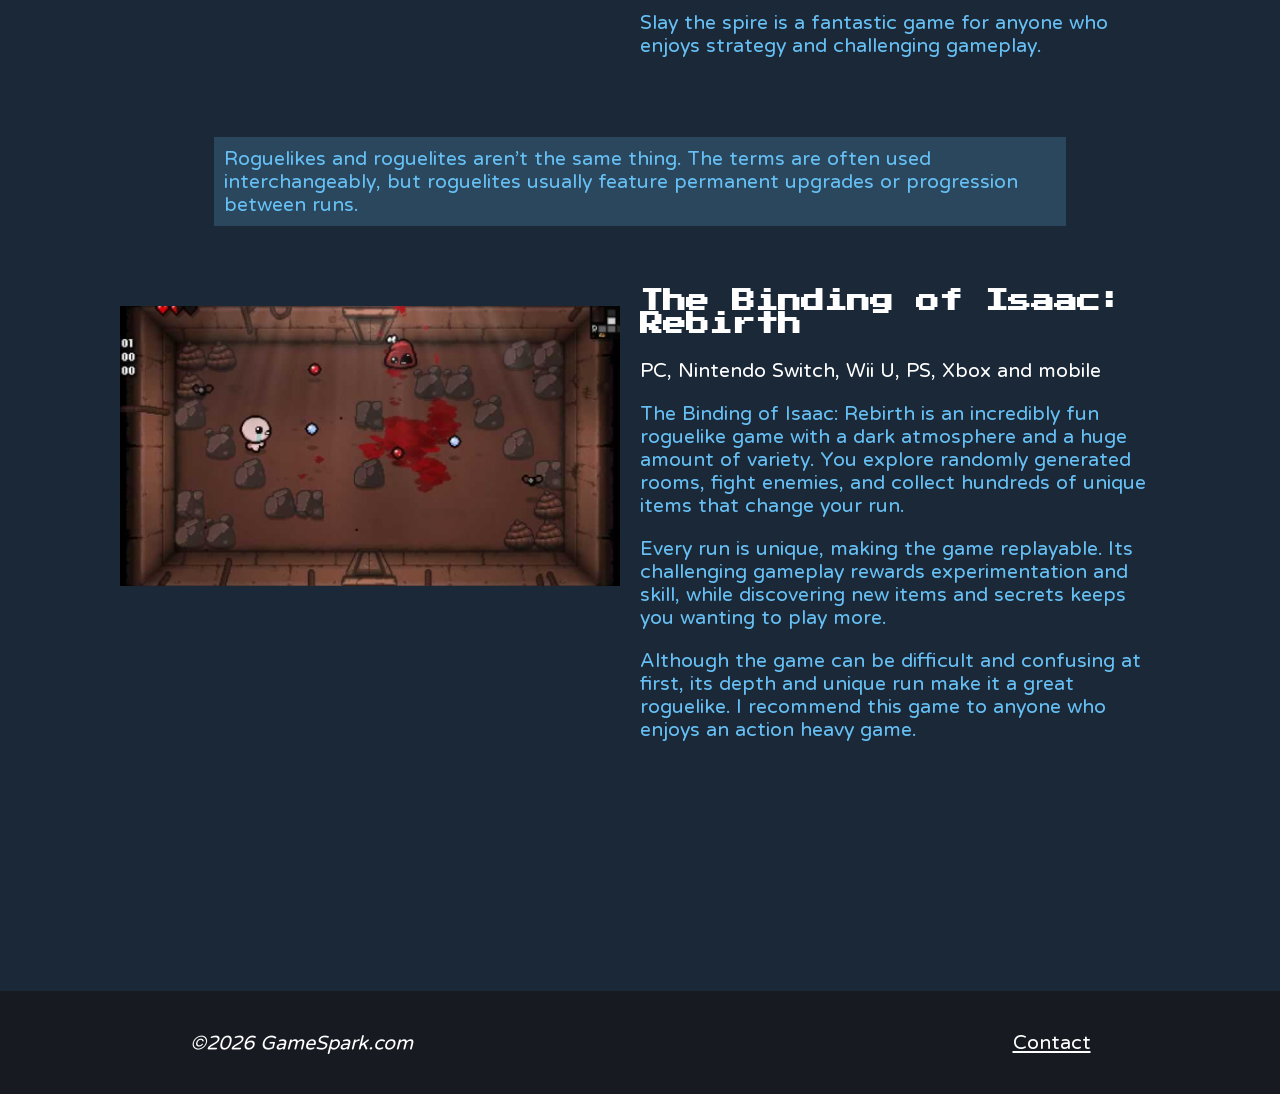
<file: Roguelike.html>
<!DOCTYPE html>
<html lang="en">
    <head> 
        <title>Roguelike - GameSpark</title>
        <meta charset="utf-8"/>
        <meta name="Author" content="Laurens de Boer" />
        <meta name="description" content="This is a page about roguelike games. In this page you can find reviews about roguelikes to find new games to play."/>
        <meta name="keywords" content="Game,Review,GameSpark,Hades,SlaytheSpire,theBindingofIsaac:Reborn"/>
        <link
            rel="stylesheet"
            type="text/css"
            href="css/stylesheet.css"
        />
        <link 
            rel="icon"
            href="img/favicon.ico" 
            sizes="16x16"
            type="image/ico"
        /> <!-- favicon als naam straks met .ico -->
        <!-- ogg voor audio -->
    </head>
    <body class="grid-container">
            <header>
                <nav class="desktop-nav">
                    <ul>
                        <li class="nav1">
                            <a href="index.html"><img src="img/Logo.png" alt="GameSpark logo" title="GameSpark"/></a> <!-- nu nog tekst later foto <img src="logo.png" button= misschien -->
                        </li>

                        <li class="nav2">
                            <a href="FPS.html">First Person Shooter</a>
                        </li>

                        <li class="nav3">
                            <a href="Metroidvania.html">Metroidvania</a>
                        </li>

                        <li class="nav4">
                            <a href="Sandbox.html">Sandbox</a>
                        </li>

                        <li class="nav5">
                            <a href="Roguelike.html">Roguelike</a>
                        </li>
                        
                        <li class="nav6">
                            <a href="contact.html" class="contact">Contact</a>
                        </li>
                    </ul>
                </nav>

                <section class="mobile-nav">
                    <a href="index.html" class="home-button"><img src="img/m-Logo.png" alt="GameSpark logo" title="GameSpark"/></a>
                    <input type="checkbox" id="menu-toggle">
                    <label for="menu-toggle" class="hamburger">
                        <span></span>
                        <span></span>
                        <span></span>
                    </label>

                    <nav class="hamburger-menu">
                        <ul>
                            <li><a href="FPS.html">First Person Shooter</a></li>
                            <li><a href="Metroidvania.html">Metroidvania</a></li>
                            <li><a href="Sandbox.html">Sandbox</a></li>
                            <li><a href="Roguelike.html">Roguelike</a></li>
                            <li><a href="contact.html">Contact</a></li>
                        </ul>
                    </nav>
                </section>
            </header>
                <article class="art-text">
                    <h2>Roguelike</h2>
                    <p>Roguelikes are games where you have progress through rooms&comma; by fighting the mobs&comma; to earn resources to unlock new heroes&comma; weapons&comma; or abilities after you die&comma; you then use these upgrades to be able to progress further in the games&period; You also get upgrades throughout your run which are only with you until you die&period; This makes these games very replayable&comma; because every run has different upgrades&period; These games are often shown from top down&comma; but some are shown from the side&period;</p>
                    <p>Roguelikes require a lot of attention and strategy in order to survive and progress&period; This can be quite difficult&period; So this genre is meant for people who enjoy hard games&period;</p>
                    <p>Here is the list of roguelike games&colon;</p>
                </article>
                <section class="reviews">
                    <section>
                        <img src="./img/Hades.png" alt="Hades gameplay" title="Hades"/> 
                        <article>
                            <h3>Hades</h3>
                            <p class="consoles">PC&comma; Nintendo Switch&comma; PS&comma; Xbox and mobile</p>
                            <p>Hades is an amazing roguelike action game with fast&dash;paced combat and a unique and beautiful art style&period;</p>
                            <p>You play as the son of Hades&comma; Zagreus&comma; as you try to escape the Underworld&period; The game offers a wide variety of weapons&comma; abilities&comma; and upgrades&comma; making every attempt unique&period; The story is also very interesting&comma; with fun characters and great voice acting&period;</p>
                            <p>Although the game is pretty hard&comma; it&rsquo;s satisfying combat and rewarding progression makes every death feel worthwhile&period; Hades is an incredibly fun and smooth game&period; I recommend this game to anyone who enjoys action heavy games&period;</p>
                        </article>
                    </section>
                    <p class="facts">The genre is named after a single game&period; The original Rogue was released in 1980 and inspired the name of the entire roguelike genre&period;</p>
                    <section>
                        <img src="./img/StS.png" alt="Slay the Spire gameplay" title="Slay the Spire"/>
                        <article>
                            <h3>Slay the Spire</h3> 
                            <p class="consoles">PC&comma; Nintendo Switch&comma; PS4&comma; Xbox One and mobile</p>
                            <p>Slay the Spire is an excellent roguelike deck-builder that combines strategy&comma; creativity and challenging fights&period; You climb a tower&comma; the spire&comma; while collecting cards&comma; relics&comma; and upgrades to build a strong deck&period; Every run is unique&comma; giving the game a lot of replayability&period;</p>
                            <p>The different characters also offer unique playstyles&comma; making experimenting with strategies enjoyable&period; The game can be difficult at the beginning&comma; winning through careful planning and choosing the right cards and upgrades feels really rewarding&period;</p>
                            <p>Slay the spire is a fantastic game for anyone who enjoys strategy and challenging gameplay&period;</p>
                        </article>
                    </section>
                    <p class="facts">Roguelikes and roguelites aren&rsquo;t the same thing&period; The terms are often used interchangeably&comma; but roguelites usually feature permanent upgrades or progression between runs&period;</p>
                    <section>
                        <img src="./img/TBOI.png" alt="The Binding of Isaac&colon; Rebirth gameplay" title="The Binding of Isaac&colon; Rebirth"/>
                        <article>
                        <h3>The Binding of Isaac&colon; Rebirth</h3> 
                            <p class="consoles">PC&comma; Nintendo Switch&comma; Wii U&comma; PS&comma; Xbox and mobile</p>
                            <p>The Binding of Isaac&colon; Rebirth is an incredibly fun roguelike game with a dark atmosphere and a huge amount of variety&period; You explore randomly generated rooms&comma; fight enemies&comma; and collect hundreds of unique items that change your run&period;</p>
                            <p>Every run is unique&comma; making the game replayable&period; Its challenging gameplay rewards experimentation and skill&comma; while discovering new items and secrets keeps you wanting to play more&period;</p>
                            <p>Although the game can be difficult and confusing at first&comma; its depth and unique run make it a great roguelike&period; I recommend this game to anyone who enjoys an action heavy game&period;</p>
                        </article>
                    </section>
                </section>
            <section class="mobile-page">
                <section class="mobile-carousel">
                    <input type="radio" name="fps-slide" id="slide1" checked>
                    <input type="radio" name="fps-slide" id="slide2">
                    <input type="radio" name="fps-slide" id="slide3">

                    <section class="carousel">
                        <section class="c-slide slide1">
                            <img src="img/Hades.png" alt="Hades gameplay" title="Hades">
                            <h3>Hades</h3>
                            <p>Hades is an amazing roguelike action game with fast&dash;paced combat and a unique and beautiful art style&period;</p>
                            <p>You play as the son of Hades&comma; Zagreus&comma; as you try to escape the Underworld&period; The game offers a wide variety of weapons&comma; abilities&comma; and upgrades&comma; making every attempt unique&period; The story is also very interesting&comma; with fun characters and great voice acting&period;</p>
                            <p>Although the game is pretty hard&comma; it&rsquo;s satisfying combat and rewarding progression makes every death feel worthwhile&period; Hades is an incredibly fun and smooth game&period; I recommend this game to anyone who enjoys action heavy games&period;</p>
                        </section>

                        <section class="c-slide slide2">
                            <img src="img/StS.png" alt="Slay the Spire gameplay" title="Slay the Spire">
                            <h3>Slay the Spire</h3> 
                            <p>Slay the Spire is an excellent roguelike deck-builder that combines strategy&comma; creativity and challenging fights&period; You climb a tower&comma; the spire&comma; while collecting cards&comma; relics&comma; and upgrades to build a strong deck&period; Every run is unique&comma; giving the game a lot of replayability&period;</p>
                            <p>The different characters also offer unique playstyles&comma; making experimenting with strategies enjoyable&period; The game can be difficult at the beginning&comma; winning through careful planning and choosing the right cards and upgrades feels really rewarding&period;</p>
                            <p>Slay the spire is a fantastic game for anyone who enjoys strategy and challenging gameplay&period;</p>
                        </section>

                        <section class="c-slide slide3">
                            <img src="./img/TBOI.png" alt="The Binding of Isaac&colon; Rebirth gameplay" title="The Binding of Isaac&colon; Rebirth"/>
                            <h3>The Binding of Isaac&colon; Rebirth</h3> 
                            <p>The Binding of Isaac&colon; Rebirth is an incredibly fun roguelike game with a dark atmosphere and a huge amount of variety&period; You explore randomly generated rooms&comma; fight enemies&comma; and collect hundreds of unique items that change your run&period;</p>
                            <p>Every run is unique&comma; making the game replayable&period; Its challenging gameplay rewards experimentation and skill&comma; while discovering new items and secrets keeps you wanting to play more&period;</p>
                            <p>Although the game can be difficult and confusing at first&comma; its depth and unique run make it a great roguelike&period; I recommend this game to anyone who enjoys an action heavy game&period;</p>
                        </section>
                    </section>

                    <section class="carousel-buttons">
                        <label for="slide3" class="left left1"></label>
                        <label for="slide1" class="left left2"></label>
                        <label for="slide2" class="left left3"></label>

                        <label for="slide2" class="right right1"></label>
                        <label for="slide3" class="right right2"></label>
                        <label for="slide1" class="right right3"></label>
                    </section>
                </section>

                <section class="mobile-funfacts">
                        <h2>Fun facts!</h2>
                        <ul>

                            <li>
                                <p>Fun fact number 1&colon;</p>
                                <p>The genre is named after a single game&period; The original Rogue was released in 1980 and inspired the name of the entire roguelike genre&period;</p>
                            </li>

                            <li>
                                <p>Fun fact number 2&colon;</p>
                                <p>Roguelikes and roguelites aren&rsquo;t the same thing&period; The terms are often used interchangeably&comma; but roguelites usually feature permanent upgrades or progression between runs&period;</p>
                            </li>
                        </ul>
                </section>
            </section>
            <footer>
                <p><em>&copy;2026 GameSpark.com</em></p>
                <a href="contact.html">Contact</a>
            </footer>

            <p class="cookies">This website uses cookies</p>
            <!-- ook proberen om &....; te gebruiken, bij echt alle tekens zoals : '' "" en ? !, waarschijnlijk ook , en mis .-->
    </body>
</html>
</file>
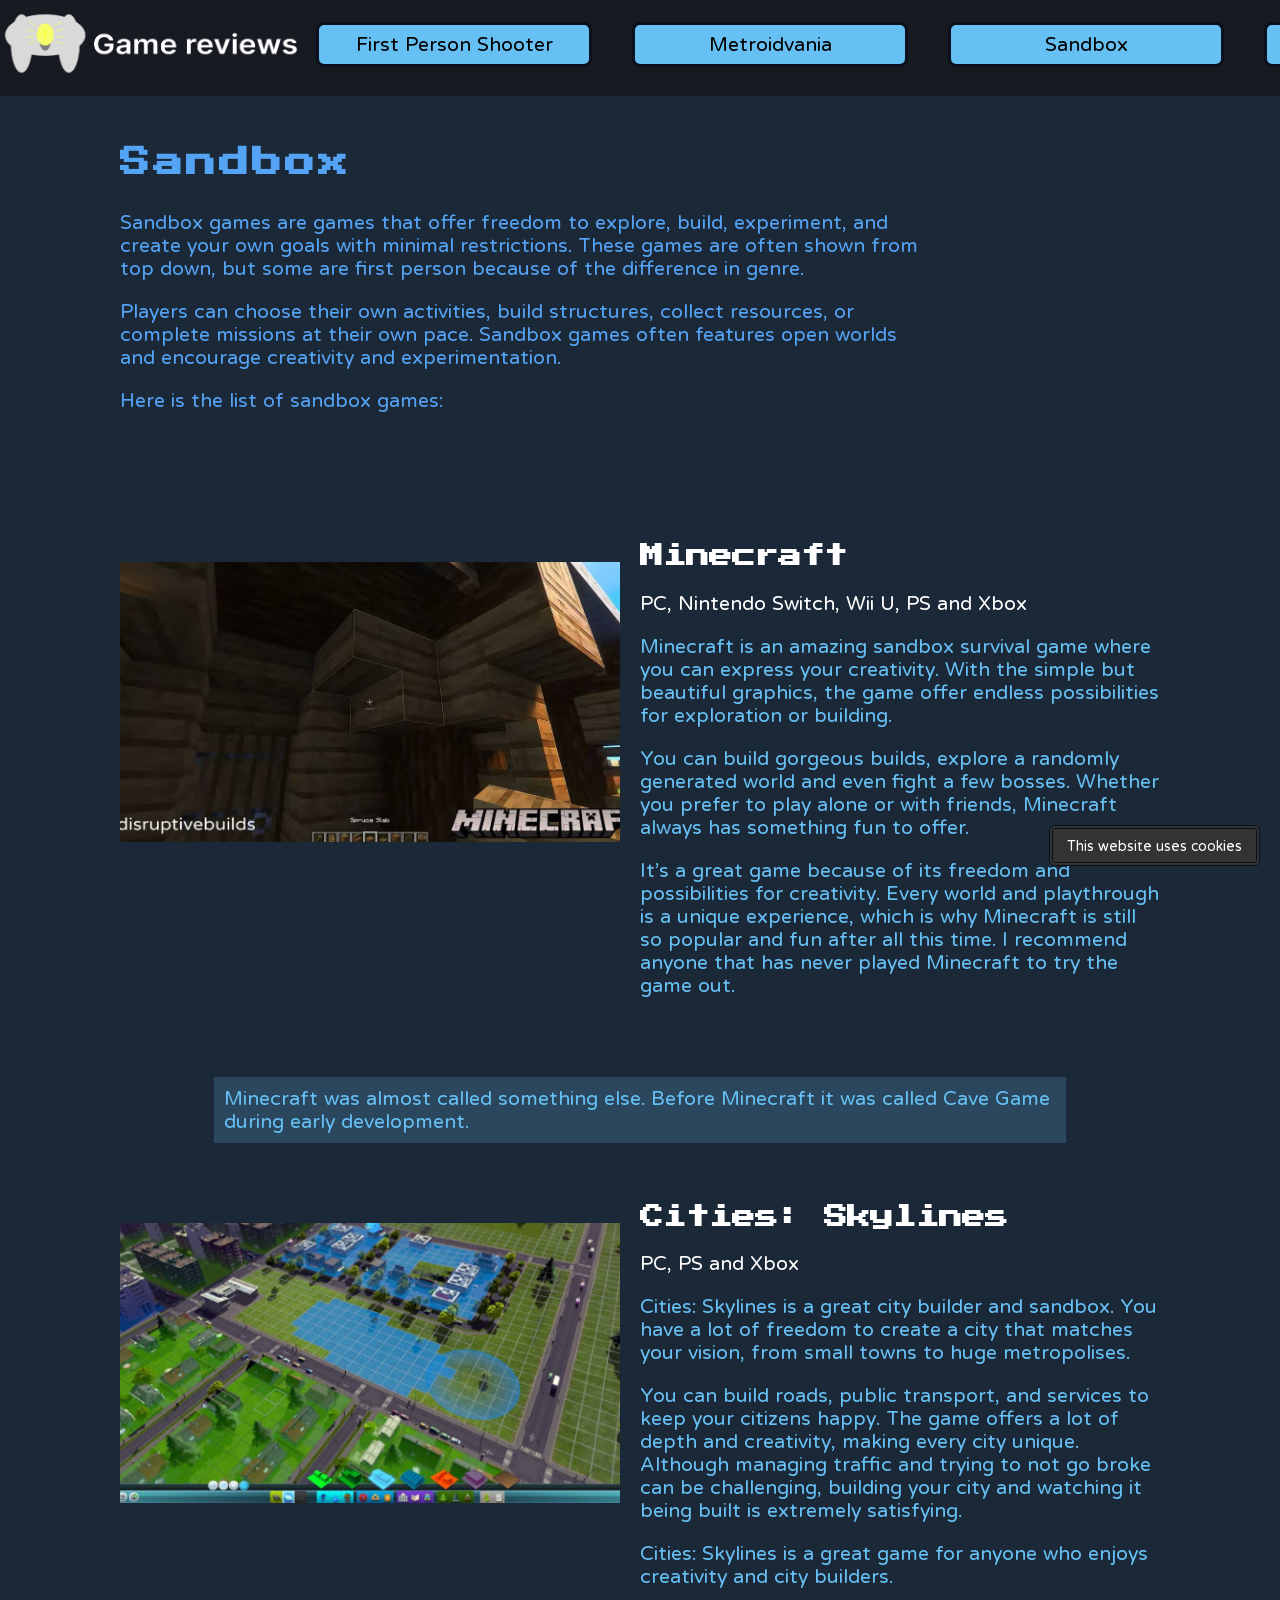
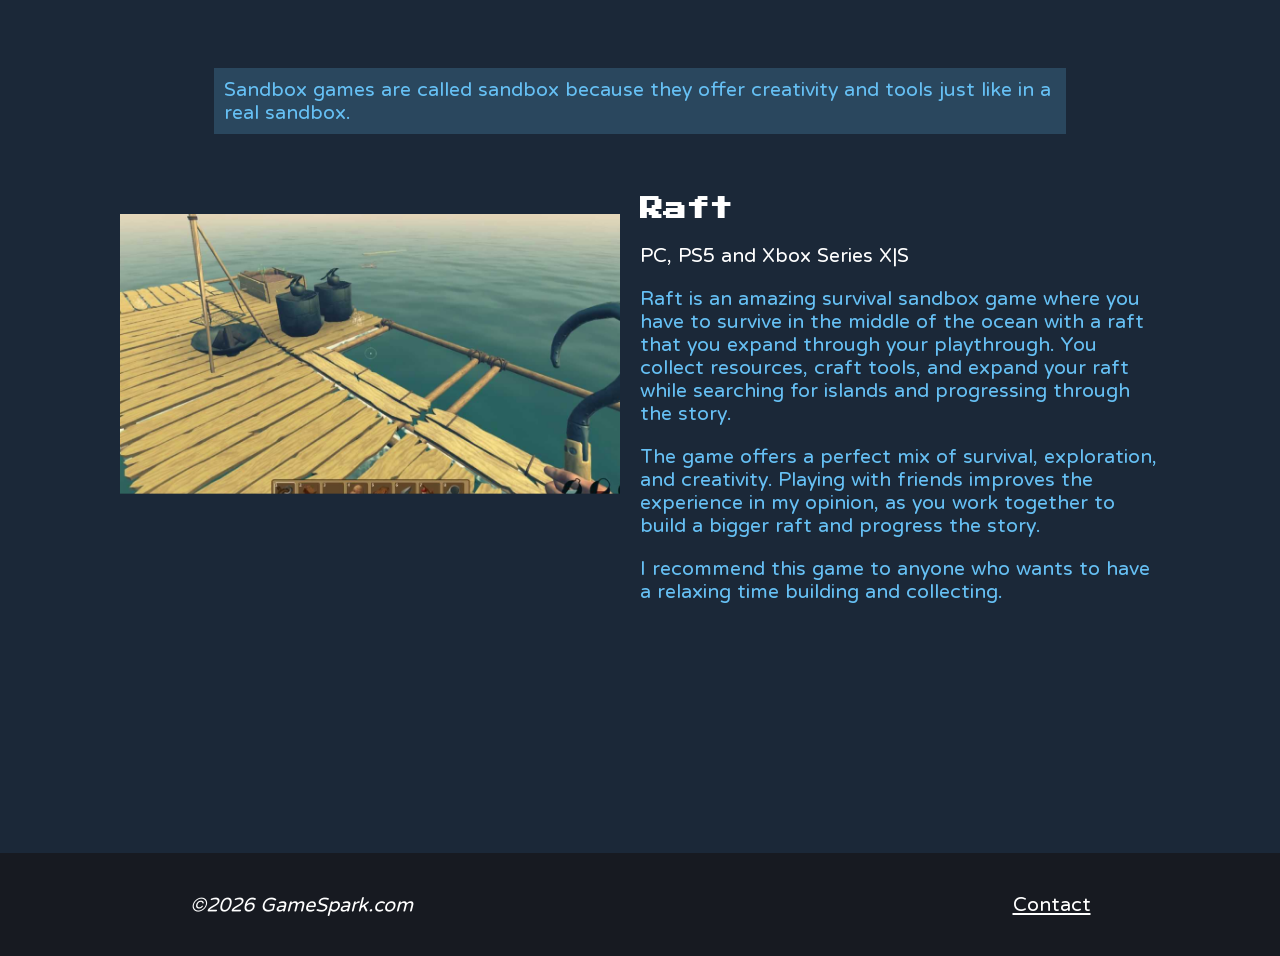
<file: Sandbox.html>
<!DOCTYPE html>
<html lang="en">
    <head> 
        <title>Sandbox - GameSpark</title>
        <meta charset="utf-8"/>
        <meta name="Author" content="Laurens de Boer" />
        <meta name="description" content="This is a page about Sandbox games. In this page you can find reviews about Sandbox to find new games to play."/>
        <meta name="keywords" content="Game,Review,GameSpark,Minecraft,Raft,Cities:skylines"/>
        <link
            rel="stylesheet"
            type="text/css"
            href="css/stylesheet.css"
        />
        <link 
            rel="icon"
            href="img/favicon.ico" 
            sizes="16x16"
            type="image/ico"
        /> <!-- favicon als naam straks met .ico -->
        <!-- ogg voor audio -->
    </head>
    <body class="grid-container">
            <header>
                <nav class="desktop-nav">
                    <ul>
                        <li class="nav1">
                            <a href="index.html"><img src="img/Logo.png" alt="GameSpark logo" title="GameSpark"/></a> <!-- nu nog tekst later foto <img src="logo.png" button= misschien -->
                        </li>

                        <li class="nav2">
                            <a href="FPS.html">First Person Shooter</a>
                        </li>

                        <li class="nav3">
                            <a href="Metroidvania.html">Metroidvania</a>
                        </li>

                        <li class="nav4">
                            <a href="Sandbox.html">Sandbox</a>
                        </li>

                        <li class="nav5">
                            <a href="Roguelike.html">Roguelike</a>
                        </li>
                        
                        <li class="nav6">
                            <a href="contact.html" class="contact">Contact</a>
                        </li>
                    </ul>
                </nav>

                <section class="mobile-nav">
                    <a href="index.html" class="home-button"><img src="img/m-Logo.png" alt="GameSpark logo" title="GameSpark"/></a>
                    <input type="checkbox" id="menu-toggle">
                    <label for="menu-toggle" class="hamburger">
                        <span></span>
                        <span></span>
                        <span></span>
                    </label>

                    <nav class="hamburger-menu">
                        <ul>
                            <li><a href="FPS.html">First Person Shooter</a></li>
                            <li><a href="Metroidvania.html">Metroidvania</a></li>
                            <li><a href="Sandbox.html">Sandbox</a></li>
                            <li><a href="Roguelike.html">Roguelike</a></li>
                            <li><a href="contact.html">Contact</a></li>
                        </ul>
                    </nav>
                </section>
            </header>
                <article class="art-text">
                    <h2>Sandbox</h2>
                    <p>Sandbox games are games that offer freedom to explore&comma; build&comma; experiment&comma; and create your own goals with minimal restrictions&period; These games are often shown from top down&comma; but some are first person because of the difference in genre&period;</p>
                    <p>Players can choose their own activities&comma; build structures&comma; collect resources&comma; or complete missions at their own pace&period; Sandbox games often features open worlds and encourage creativity and experimentation&period;</p>
                    <p>Here is the list of sandbox games&colon;</p>
                </article>
                <section class="reviews">
                    <section>
                        <img src="./img/MC.png" alt="Minecraft gameplay" title="Minecraft"/> 
                        <article>
                            <h3>Minecraft</h3>
                            <p class="consoles">PC&comma; Nintendo Switch&comma; Wii U&comma; PS and Xbox</p>
                            <p>Minecraft is an amazing sandbox survival game where you can express your creativity&period; With the simple but beautiful graphics&comma; the game offer endless possibilities for exploration or building&period;</p>
                            <p>You can build gorgeous builds&comma; explore a randomly generated world and even fight a few bosses&period; Whether you prefer to play alone or with friends&comma; Minecraft always has something fun to offer&period;</p>
                            <p>It&rsquo;s a great game because of its freedom and possibilities for creativity&period; Every world and playthrough is a unique experience&comma; which is why Minecraft is still so popular and fun after all this time&period; I recommend anyone that has never played Minecraft to try the game out&period;</p>
                        </article>
                    </section>
                    <p class="facts">Minecraft was almost called something else&period; Before Minecraft it was called Cave Game during early development&period;</p>
                    <section>
                        <img src="./img/CS.png" alt="Cities&colon; Skylines gameplay" title="Cities&colon; Skylines"/>
                        <article>
                            <h3>Cities&colon; Skylines</h3> 
                            <p class="consoles">PC&comma; PS and Xbox</p>
                            <p>Cities&colon; Skylines is a great city builder and sandbox&period; You have a lot of freedom to create a city that matches your vision&comma; from small towns to huge metropolises&period;</p>
                            <p>You can build roads&comma; public transport&comma; and services to keep your citizens happy&period; The game offers a lot of depth and creativity&comma; making every city unique&period; Although managing traffic and trying to not go broke can be challenging&comma; building your city and watching it being built is extremely satisfying&period;</p>
                            <p>Cities&colon; Skylines is a great game for anyone who enjoys creativity and city builders&period;</p>
                        </article>
                    </section>
                    <p class="facts">Sandbox games are called sandbox because they offer creativity and tools just like in a real sandbox&period;</p>
                    <section>
                        <img src="./img/Raft.png" alt="Raft gameplay" title="Raft"/>
                        <article>
                        <h3>Raft</h3> 
                            <p class="consoles">PC&comma; PS5 and Xbox Series X&VerticalLine;S</p>
                            <p>Raft is an amazing survival sandbox game where you have to survive in the middle of the ocean with a raft that you expand through your playthrough&period; You collect resources&comma; craft tools&comma; and expand your raft while searching for islands and progressing through the story&period;</p>
                            <p>The game offers a perfect mix of survival&comma; exploration&comma; and creativity&period; Playing with friends improves the experience in my opinion&comma; as you work together to build a bigger raft and progress the story&period;</p>
                            <p>I recommend this game to anyone who wants to have a relaxing time building and collecting&period;</p>
                        </article>
                    </section>
                </section>
            <section class="mobile-page">
                <section class="mobile-carousel">
                    <input type="radio" name="fps-slide" id="slide1" checked>
                    <input type="radio" name="fps-slide" id="slide2">
                    <input type="radio" name="fps-slide" id="slide3">

                    <section class="carousel">
                        <section class="c-slide slide1">
                            <img src="./img/MC.png" alt="Minecraft gameplay" title="Minecraft"/> 
                            <h3>Minecraft</h3>
                            <p>Minecraft is an amazing sandbox survival game where you can express your creativity&period; With the simple but beautiful graphics&comma; the game offer endless possibilities for exploration or building&period;</p>
                            <p>You can build gorgeous builds&comma; explore a randomly generated world and even fight a few bosses&period; Whether you prefer to play alone or with friends&comma; Minecraft always has something fun to offer&period;</p>
                            <p>It&rsquo;s a great game because of its freedom and possibilities for creativity&period; Every world and playthrough is a unique experience&comma; which is why Minecraft is still so popular and fun after all this time&period; I recommend anyone that has never played Minecraft to try the game out&period;</p>
                        </section>

                        <section class="c-slide slide2">
                            <img src="./img/CS.png" alt="Cities&colon; Skylines gameplay" title="Cities&colon; Skylines"/>
                            <h3>Cities&colon; Skylines</h3> 
                            <p>Cities&colon; Skylines is a great city builder and sandbox&period; You have a lot of freedom to create a city that matches your vision&comma; from small towns to huge metropolises&period;</p>
                            <p>You can build roads&comma; public transport&comma; and services to keep your citizens happy&period; The game offers a lot of depth and creativity&comma; making every city unique&period; Although managing traffic and trying to not go broke can be challenging&comma; building your city and watching it being built is extremely satisfying&period;</p>
                            <p>Cities&colon; Skylines is a great game for anyone who enjoys creativity and city builders&period;</p>
                        </section>

                        <section class="c-slide slide3">
                            <img src="./img/Raft.png" alt="Raft gameplay" title="Raft"/>
                            <h3>Raft</h3> 
                            <p class="consoles">PC&comma; PS5 and Xbox Series X&VerticalLine;S</p>
                            <p>Raft is an amazing survival sandbox game where you have to survive in the middle of the ocean with a raft that you expand through your playthrough&period; You collect resources&comma; craft tools&comma; and expand your raft while searching for islands and progressing through the story&period;</p>
                            <p>The game offers a perfect mix of survival&comma; exploration&comma; and creativity&period; Playing with friends improves the experience in my opinion&comma; as you work together to build a bigger raft and progress the story&period;</p>
                            <p>I recommend this game to anyone who wants to have a relaxing time building and collecting&period;</p>
                        </section>
                    </section>

                    <section class="carousel-buttons">
                        <label for="slide3" class="left left1"></label>
                        <label for="slide1" class="left left2"></label>
                        <label for="slide2" class="left left3"></label>

                        <label for="slide2" class="right right1"></label>
                        <label for="slide3" class="right right2"></label>
                        <label for="slide1" class="right right3"></label>
                    </section>
                </section>

                <section class="mobile-funfacts">
                    <h2>Fun facts!</h2>
                    <ul>

                        <li>
                            <p>Fun fact number 1&colon;</p>
                            <p>Minecraft was almost called something else&period; Before Minecraft it was called Cave Game during early development&period;</p>
                        </li>

                        <li>
                            <p>Fun fact number 2&colon;</p>
                            <p>Sandbox games are called sandbox because they offer creativity and tools just like in a real sandbox&period;</p>
                        </li>
                    </ul>
                </section>
            </section>
            <footer>
                <p><em>&copy;2026 GameSpark.com</em></p>
                <a href="contact.html">Contact</a>
            </footer>

            <p class="cookies">This website uses cookies</p>
            <!-- ook proberen om &....; te gebruiken, bij echt alle tekens zoals : '' "" en ? !, waarschijnlijk ook , en mis .-->
    </body>
</html>
</file>
<file: css/stylesheet.css>
@import url('https://fonts.googleapis.com/css2?family=Huninn&family=Press+Start+2P&display=swap');

.mobile-nav{
        display: none;
    }

.desktop-nav{
    display: none;
}



@media screen and (max-width: 768px){
    html, body{
        background-color: #1B2838;
        margin: 0;
        padding: 0;
        width: 100%;
        font-size: 14px;
        font-family: "Huninn", sans-serif;
        color: #54A3F4;
        
    }

    h1,h2,h3{
        font-family: "Press Start 2P", system-ui;
    }

    h1{
        color: #FFFFFF;
        text-align: center;
        font-size: 2em;
        letter-spacing: 0.1em;
    }

    h2{
        color: #54A3F4;
        font-size: 1em;
        letter-spacing: 0.1em;
    }

    p::first-letter{
        text-transform: uppercase;
    }


    .grid-container
    {
        display: grid;
        grid-gap: 10px;
        grid-template-columns: repeat(12, 1fr);
        /* #column1    #column2    #column3    #column4    #column5    #column6    #column7    #column8    #column9    #column10    #column11    #column12 */ 
        grid-template-areas: 
        'headerTag   headerTag   headerTag   headerTag   headerTag   headerTag   headerTag   headerTag   headerTag   headerTag   headerTag   headerTag'
        '.           heroTag           heroTag     heroTag     heroTag     heroTag     heroTag     heroTag     heroTag     heroTag     heroTag           .'
        '.           .           articleTag  articleTag  articleTag  articleTag  articleTag  articleTag  articleTag    articleTag    .           .'
        '.           .           reviewTag   reviewTag   reviewTag   reviewTag   reviewTag   reviewTag   reviewTag   reviewTag   .           .'
        'footerTag   footerTag   footerTag   footerTag   footerTag   footerTag   footerTag   footerTag   footerTag   footerTag   footerTag   footerTag';
    }

    .grid-container-contact
    {
        display: grid;
        grid-gap: 10px;
        grid-template-columns: repeat(12, 1fr);
        /* #column1    #column2    #column3    #column4    #column5    #column6    #column7    #column8    #column9    #column10    #column11    #column12 */ 
        grid-template-areas: 
        'headerTag   headerTag   headerTag   headerTag   headerTag   headerTag   headerTag   headerTag   headerTag   headerTag   headerTag   headerTag'
        '.           .           articleTag  articleTag  articleTag  articleTag  articleTag  articleTag  articleTag  articleTag    .           .'
        '.           .           articleTag  articleTag  articleTag  articleTag  articleTag  articleTag  articleTag  articleTag    .           .'
        '.           .           articleTag  articleTag  articleTag  articleTag  articleTag  articleTag  articleTag  articleTag    .           .'
        'footerTag   footerTag   footerTag   footerTag   footerTag   footerTag   footerTag   footerTag   footerTag   footerTag   footerTag   footerTag';
    }

    header{
        background-color: #171A21;
        margin: 0;
        padding: 10px 0;
        grid-area: headerTag;
        height: 76px;
    }

    .main{
        width: 75%;
        margin: auto;
    }

    .hero{
        grid-area: heroTag;
        position:relative;
        width: 100%; 

        .mainImg{
            width: 100%;
            height: 240px;
            object-fit: cover;
            display: block;
        }

        h1{
            position:absolute;
            top: 50%;
            left: 50%;
            transform: translate(-50%, -50%);

            text-align: center;
        }
    }

    article{
        grid-area: articleTag;
    }

    article > h2{
        line-height: 1.5em;
    }

    .art-text{
        width: 40em;
    }

    .reviews{
        margin-top: 2em;
        margin-bottom: 8em;
        grid-area: reviewTag;

        h2{
            clear: both;
        }

        section{
            color: #FFFFFF;
            margin-top: 2em;
            margin-bottom: 3em;
            display: grid;
            grid-template-columns: 500px 1fr;
            gap: 1em;
            align-items: start;
            
            img{
                margin-top: 2em;
                width: 500px;
                height: 280px;
                object-fit: cover;
            }

            article{
                grid-area: auto;
                min-width: 0;
            }

            p{
                color: #66C0F4;
            }

            .consoles{
                color: #FFFFFF;
            }
        }

        form{
            display: flex;
            justify-content: flex-end;
            margin-bottom: 4em;

            button{
                background-color: #66C0F4;
                width: 10em;
                height: 2em;
                border-style: solid;
                border-color: #0A101D;
                border-width: 3px;

                font-size: 1em;
                font-family: "Huninn", sans-serif;
            }

            :hover{
                background-color:#316685;
            }
        }

        .facts{
            background-color: #2A475E;
            color: #66C0F4;
            margin: 2em auto;
            width: fit-content;
            max-width: 80%;
            padding: 0.5em;
        }
    }


    .mobile-content{
        grid-area: reviewTag;
        display: grid;
        grid-template-columns: repeat(2, 1fr);
        gap: 1em;

        width: 90%;
        margin: 2em auto;

        a {
            display: flex;
            justify-content: center;
            align-items: center;

            width: 100%;
            height: 5em;
            box-sizing: border-box;

            background-color: #66C0F4;
            border: 3px solid #0A101D;
            border-radius: 0.4em;

            text-decoration: none;
            color: #000000;
            font-family: "Huninn", sans-serif;
            text-align: center;
            font-size: 1.2em;
            }

        a:hover {
            background-color: #16223f;
        }
    }

    .mobile-page{
        grid-area: reviewTag;
    }


    footer{
        background-color: #171A21;
        margin:0px;
        padding: 1em;
        grid-area: footerTag;
        text-align: center;
        color: #FFFFFF; 

        display: flex;
        justify-content: center;
        align-items: center;
        gap: 30em;
        
        a{
            color: #FFFFFF;
        }

        a:active{
            color: #757575;
        }
    }

    .cookies{
        position: fixed;
        bottom: 20px;
        right: 20px;
        background-color: #333;
        color: #FFF;
        padding: 0.6em 1em;
        border-radius: 0.4em;
        font-size: 0.7em;
        z-index: 9999;
    }

    #form{ /* border little weird it needs to work */
        padding: 1em;
        margin-bottom: 4em;
        background-color: #2A475E;
        

        legend h2{
            color: #FFFFFF;
        }

        label{
            color: #FFFFFF;
        }

        select{
            display: block;
            padding: 0.5em;
            background-color: #C7D5E0;
            margin:5px;

            font-size: 1em;
            font-family: "Huninn", sans-serif;


            color:#0A101D;
        }

        input{
            display: block;
            padding: 0.5em;
            background-color: #C7D5E0;
            margin:5px;

            font-size: 1em;
            font-family: "Huninn", sans-serif;


            color:#0A101D;
        }

        input[type="submit"]{
            background-color: #1088CE;
            border-style: solid;
            border-color: #0A101D;
        }

        input[type="submit"]:hover{
                background-color: #0b5f8f;
            }

        p{
            color: #FFFFFF;
        }

        #sal{ /* dropdown met text ipv 3 buttons */
            width: 4em;
        }
        
        #name{
            width: 15em;
        }

        #email{
            width: 20em;
        }

        #phone{
            width: 8em;
        }

        textarea{
            width: 25em;
            height: 8em;

            display: block;
            padding: 0.5em;
            background-color: #C7D5E0;
            margin:5px;

            font-size: 1em;
            font-family: "Huninn", sans-serif;


            color:#0A101D;
        }

        
    }

    #form:nth-child(even){
            background-color: #2A475E;
        }

    #form:nth-child(odd){
            background-color: #192D3D;
        }

    .mobile-nav{
        display:flex;
        justify-content: space-between;
        align-items: center;
        padding: 10px 20px;
        position: relative;
        

        .home-button img{
                height: 50px;
        }

        #menu-toggle{
            display: none;
        }

        .hamburger{
            position: relative;
            display: inline-block;
            width: 30px;
            height: 23px;
            cursor: pointer;
            z-index: 1001;
        }

        .hamburger span{
            position: absolute;
            left: 0;
            right: 0;
            height: 3px;
            background-color: #66C0F4;
        }

        .hamburger span:nth-child(1){
            top:0;
        }

        .hamburger span:nth-child(2){
            top: 10px;
        }

        .hamburger span:nth-child(3){
            bottom: 0;
        }

        .hamburger-menu{
            position: fixed;
            top: 0;
            right: 0;
            width: 250px;
            height: 100vh;
            background-color: #2A475E;
            color: #FFF;

            transform: translateX(100%);
            transition: transform 0.3s ease;

            z-index: 1000;

            ul{
                list-style-type: none;
                padding: 0;
                margin: 0;

                li{
                    padding: 15px;

                    a{
                        color: #FFF;
                        text-decoration: none;
                    }
                }
            }
        }

        #menu-toggle:checked ~ .hamburger-menu{
            transform: translateX(0);
        }
    }

    aside{
        display: none;
    }

    .reviews{
        display: none;
    }

    .mobile-carousel {
        position: relative;
        width: 100%;
        height: auto;
        margin: 2em auto;
        overflow: hidden;
        box-sizing: border-box;

        display: flex;
        justify-content: center;
        align-items: stretch;
    }

    .mobile-carousel input {
        display: none;
    }

    .carousel {
        position: relative;
        width: 100%;
        min-width: 0;
        height: auto;

        display: grid;
        justify-items: center;
    }

    .c-slide {
        grid-area: 1 / 1;

        width: 65%;
        min-width: 0;
        height: fit-content;
        box-sizing: border-box;

        transition: all 0.4s ease;
        opacity: 0;
        pointer-events: none;

        border: 3px solid #000000;
        overflow: hidden;

        display: flex;
        flex-direction: column;
        align-items: center;

        background-color: #2A475E;

        img {
            width: 100%;
            height: 15em;
            object-fit: cover;
            display: block;
        }

        h3 {
            color: #FFFFFF;
            text-align: center;
            font-size: 1em;
            margin: 1em 0.5em;
        }

        p {
            color: #66C0F4;
            text-align: left;
            width: 90%;
            max-width: 90%;
            box-sizing: border-box;
            font-size: 1em;
            overflow-wrap: break-word;
            
        }
    }

    #slide1:checked ~ .carousel .slide1,
    #slide2:checked ~ .carousel .slide2,
    #slide3:checked ~ .carousel .slide3 {
        transform: translateX(0) scale(1);
        opacity: 1;
        z-index: 3;
        pointer-events: auto;
    }

    #slide1:checked ~ .carousel .slide3,
    #slide2:checked ~ .carousel .slide1,
    #slide3:checked ~ .carousel .slide2 {
        transform: translateX(-65%) scale(0.75);
        opacity: 0.6;
        z-index: 2;
    }

    #slide1:checked ~ .carousel .slide2,
    #slide2:checked ~ .carousel .slide3,
    #slide3:checked ~ .carousel .slide1 {
        transform: translateX(65%) scale(0.75);
        opacity: 0.6;
        z-index: 2;
    }

      
    .carousel-buttons {
        position: absolute;
        top: 0;
        left: 0;
        width: 100%;
        height: 100%;
        pointer-events: none;
        z-index: 5;
    

        label {
            position: absolute;
            top: 50%;
            transform: translateY(-50%);
            width: 0;
            height: 0;
            cursor: pointer;
            border-top: 18px solid transparent;
            border-bottom: 18px solid transparent;
            pointer-events: auto;
        }

        .left {
            left: 5px;
            border-right: 25px solid #66C0F4;
        }

        .right {
            right: 5px;
            border-left: 25px solid #66C0F4;
        }

    }

    .carousel-buttons label {
            display: none;
    }

    #slide1:checked ~ .carousel-buttons .left1,
    #slide1:checked ~ .carousel-buttons .right1 {
        display: block;
    }

    #slide2:checked ~ .carousel-buttons .left2,
    #slide2:checked ~ .carousel-buttons .right2 {
        display: block;
    }

    #slide3:checked ~ .carousel-buttons .left3,
    #slide3:checked ~ .carousel-buttons .right3 {
        display: block;
    }


}

@media screen and (min-width: 769px){
    .desktop-nav{
        display: block;
    }

    .mobile-page{
        display: none;
    }
    
    html, body{
        background-color: #1B2838;
        margin: 0;
        padding: 0;
        width: 100%;
        font-size: 20px;
        font-family: "Huninn", sans-serif;
        color: #54A3F4;
        
    }

    h1,h2,h3{
        font-family: "Press Start 2P", system-ui;
    }

    h1{
        color: #FFFFFF;
        text-align: center;
        font-size: 2em;
        letter-spacing: 0.1em;
    }

    h2{
        color: #54A3F4;
        font-size: 1.5em;
        letter-spacing: 0.1em;
    }

    p::first-letter{
        text-transform: uppercase;
    }


    .grid-container
    {
        display: grid;
        grid-gap: 10px;
        grid-template-columns: repeat(12, 1fr);
        /* #column1    #column2    #column3    #column4    #column5    #column6    #column7    #column8    #column9    #column10    #column11    #column12 */ 
        grid-template-areas: 
        'headerTag   headerTag   headerTag   headerTag   headerTag   headerTag   headerTag   headerTag   headerTag   headerTag   headerTag   headerTag'
        '.           .           heroTag     heroTag     heroTag     heroTag     heroTag     heroTag     heroTag     heroTag     .           .'
        '.           .           articleTag  articleTag  articleTag  articleTag  asideTag  asideTag  asideTag    asideTag    .           .'
        '.           .           reviewTag   reviewTag   reviewTag   reviewTag   reviewTag   reviewTag   reviewTag   reviewTag   .           .'
        'footerTag   footerTag   footerTag   footerTag   footerTag   footerTag   footerTag   footerTag   footerTag   footerTag   footerTag   footerTag';
    }

    .grid-container-contact
    {
        display: grid;
        grid-gap: 10px;
        grid-template-columns: repeat(12, 1fr);
        /* #column1    #column2    #column3    #column4    #column5    #column6    #column7    #column8    #column9    #column10    #column11    #column12 */ 
        grid-template-areas: 
        'headerTag   headerTag   headerTag   headerTag   headerTag   headerTag   headerTag   headerTag   headerTag   headerTag   headerTag   headerTag'
        '.           .           articleTag  articleTag  articleTag  articleTag  articleTag  articleTag  articleTag  articleTag    .           .'
        '.           .           articleTag  articleTag  articleTag  articleTag  articleTag  articleTag  articleTag  articleTag    .           .'
        '.           .           articleTag  articleTag  articleTag  articleTag  articleTag  articleTag  articleTag  articleTag    .           .'
        'footerTag   footerTag   footerTag   footerTag   footerTag   footerTag   footerTag   footerTag   footerTag   footerTag   footerTag   footerTag';
    }

    header{
        background-color: #171A21;
        margin: 0;
        padding: 10px 0;
        grid-area: headerTag;
        height: 76px;
    }

    nav {
        ul {
            display: flex;
            list-style: none;
            gap: 40px;
            margin-top: 0.6em;
            padding: 0px;
            

            li{
                a{
                color: #000000;
                }
            }
        }

        button{
        background-color: #66C0F4;
        width: 15em;
        height: 3em;
        border-style: solid;
        border-color: #0A101D;
        border-width: 0.15em;

        font-size: 1em;
        font-family: "Huninn", sans-serif;
        }

        img{
            width: 15em;
            height: 66px;
            position: absolute;
            top: 10px;
            left: 0px;
        }

        a {
            display: block;
            width: 10em;
            padding: 0.4em 1.75em;

            background-color: #66C0F4;
            border: 3px solid #0A101D;
            border-radius: 0.4em;

            text-decoration: none;
            color: #000000;
            font-family: "Huninn", sans-serif;
            text-align: center;
            font-size: 1em;
            }

        a:hover {
            background-color: #16223f;
        }

        .contact{
            background-color: #1088CE;
        }
        
        .contact:hover{
                background-color: #0b5f8f;
            }
        /* Positioning nav: */

        .nav1{
            flex-basis: 20%;
        }

        .nav5{
            flex-grow: 1;
        }


    }

    .main{
        width: 75%;
        margin: auto;
    }

    .hero{
        grid-area: heroTag;
        position:relative;
        width: 100%; 

        .mainImg{
            width: 100%;
            height: 460px;
            object-fit: cover;
            display: block;
        }

        h1{
            position:absolute;
            top: 50%;
            left: 50%;
            transform: translate(-50%, -50%);

            text-align: center;
        }
    }

    article{
        grid-area: articleTag;
    }

    article > h2{
        line-height: 1.5em;
    }

    .art-text{
        width: 40em;
    }

    aside{
        grid-area: asideTag;
        width: 90%;
        background-color: #2A475E;
        padding: 1em;
        margin-top: 1em;
        color: #66C0F4;

        h3{
            color:#FFFFFF;
            text-indent: 1em;
            line-height: 0em;
            text-transform: uppercase;
        }
        
        .genre{
            font-size: 0.8em;
            word-spacing: 0.1em;
        }
    }

    .reviews{
        margin-top: 2em;
        margin-bottom: 8em;
        grid-area: reviewTag;

        h2{
            clear: both;
        }

        section{
            color: #FFFFFF;
            margin-top: 2em;
            margin-bottom: 3em;
            display: grid;
            grid-template-columns: 500px 1fr;
            gap: 1em;
            align-items: start;
            
            img{
                margin-top: 2em;
                width: 500px;
                height: 280px;
                object-fit: cover;
            }

            article{
                grid-area: auto;
                min-width: 0;
            }

            p{
                color: #66C0F4;
            }

            .consoles{
                color: #FFFFFF;
            }
        }

        form{
            display: flex;
            justify-content: flex-end;
            margin-bottom: 4em;

            button{
                background-color: #66C0F4;
                width: 10em;
                height: 2em;
                border-style: solid;
                border-color: #0A101D;
                border-width: 3px;

                font-size: 1em;
                font-family: "Huninn", sans-serif;
            }

            :hover{
                background-color:#316685;
            }
        }

        .facts{
            background-color: #2A475E;
            color: #66C0F4;
            margin: 2em auto;
            width: fit-content;
            max-width: 80%;
            padding: 0.5em;
        }
    }



    footer{
        background-color: #171A21;
        margin:0px;
        padding: 1em;
        grid-area: footerTag;
        text-align: center;
        color: #FFFFFF; 

        display: flex;
        justify-content: center;
        align-items: center;
        gap: 30em;
        
        a{
            color: #FFFFFF;
        }

        a:active{
            color: #757575;
        }
    }

    .cookies{
        position: fixed;
        bottom: 20px;
        right: 20px;
        background-color: #333;
        color: #FFF;
        padding: 0.6em 1em;
        border-radius: 0.4em;
        font-size: 0.7em;

        border-style: double;
        border-width: 0.3em;
        border-color: #0A101D;
        
        z-index: 9999;
    }

    #form{ /* border little weird it needs to work */
        padding: 1em;
        margin-bottom: 4em;
        background-color: #2A475E;
        

        legend h2{
            color: #FFFFFF;
        }

        label{
            color: #FFFFFF;
        }

        select{
            display: block;
            padding: 0.5em;
            background-color: #C7D5E0;
            margin:5px;

            font-size: 1em;
            font-family: "Huninn", sans-serif;


            color:#0A101D;
        }

        input{
            display: block;
            padding: 0.5em;
            background-color: #C7D5E0;
            margin:5px;

            font-size: 1em;
            font-family: "Huninn", sans-serif;


            color:#0A101D;
        }

        input[type="submit"]{
            background-color: #1088CE;
            border-style: solid;
            border-color: #0A101D;
        }

        input[type="submit"]:hover{
                background-color: #0b5f8f;
            }

        p{
            color: #FFFFFF;
        }

        #sal{ /* dropdown met text ipv 3 buttons */
            width: 4em;
        }
        
        #name{
            width: 15em;
        }

        #email{
            width: 20em;
        }

        #phone{
            width: 8em;
        }

        textarea{
            width: 40em;
            height: 4em;

            display: block;
            padding: 0.5em;
            background-color: #C7D5E0;
            margin:5px;

            font-size: 1em;
            font-family: "Huninn", sans-serif;


            color:#0A101D;
        }

    }

    #form:nth-child(even){
            background-color: #2A475E;
        }

    #form:nth-child(odd){
            background-color: #192D3D;
        }
    
    .mobile-content {
        display: none;
    }
}

/* GRIDS GEBRUIKEN, URL ANDERS, LES 7 GOED BEKIJKEN VOOR ALLE PUNTEN */
/* 
.press-start-2p-regular {
  font-family: "Press Start 2P", system-ui;
  font-weight: 400;
  font-style: normal;
}

.huninn-regular {
  font-family: "Huninn", sans-serif;
  font-weight: 400;
  font-style: normal;
}

*/
</file>
